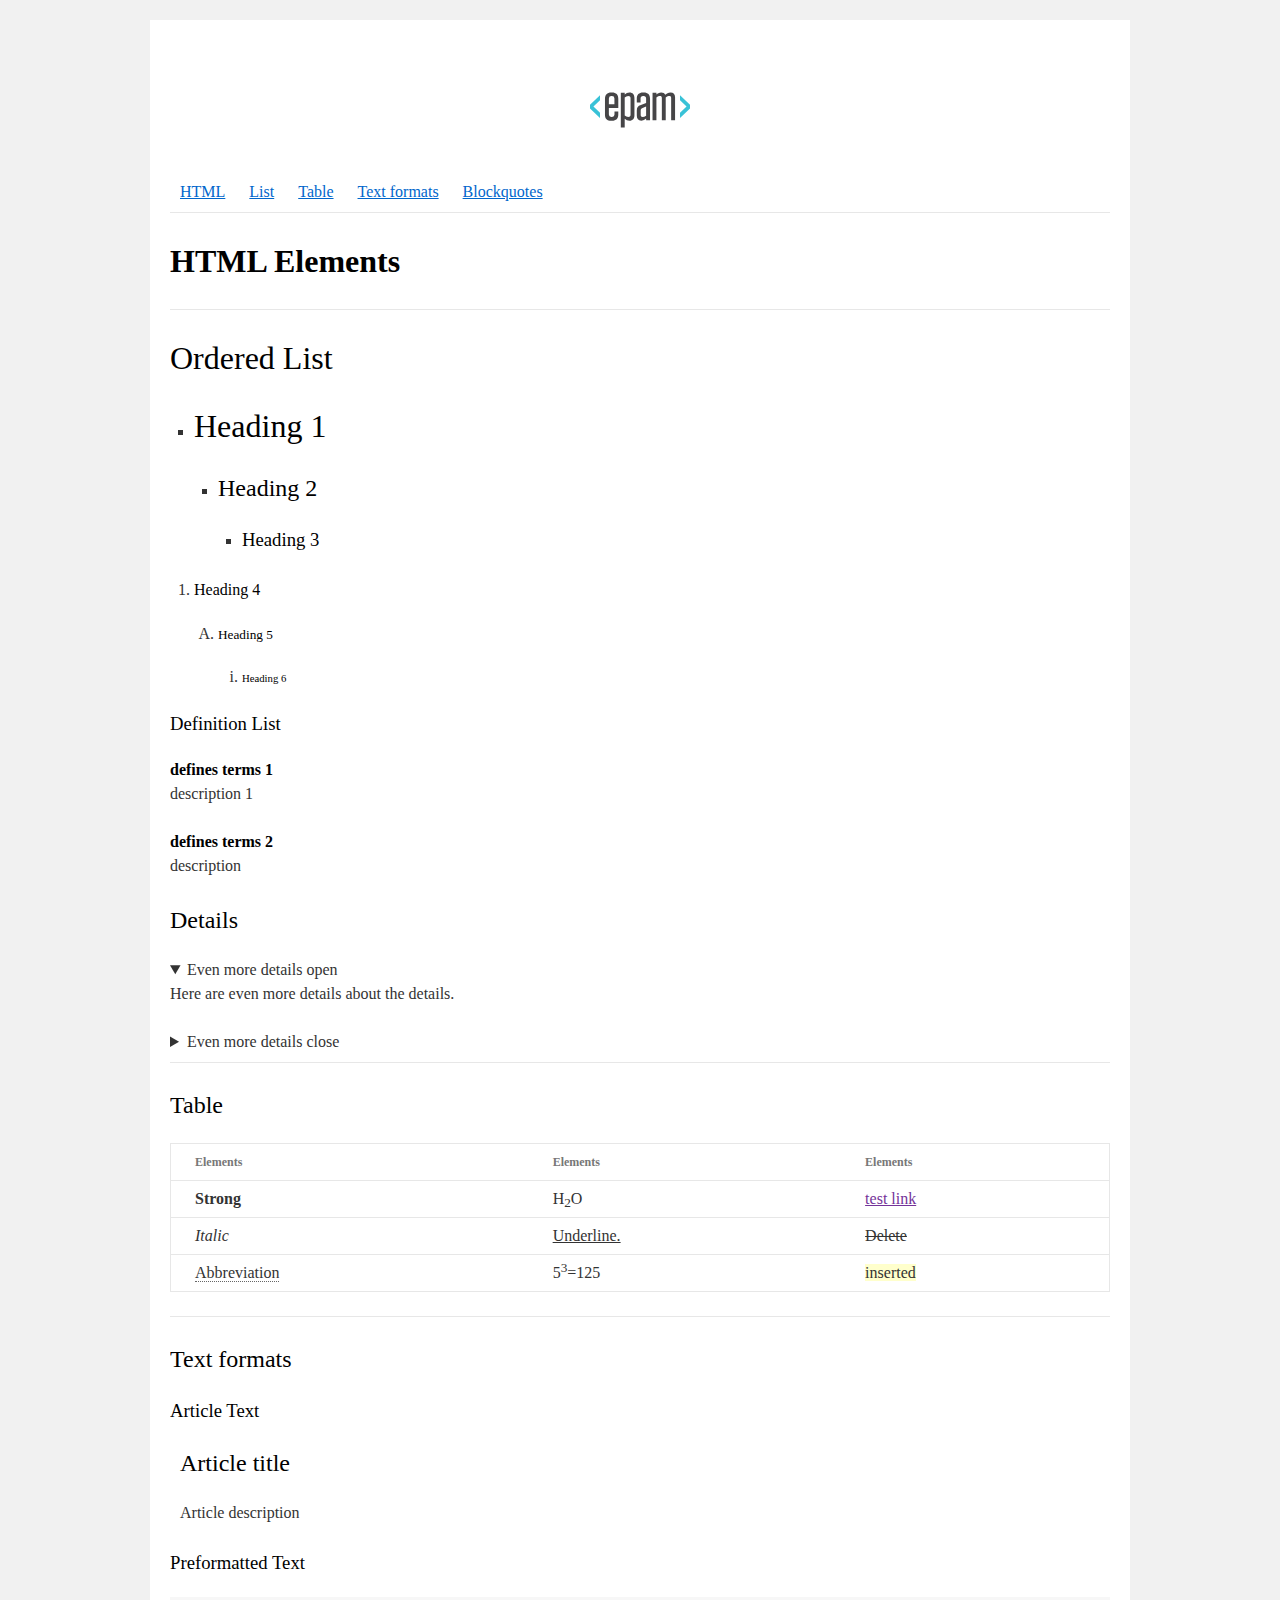
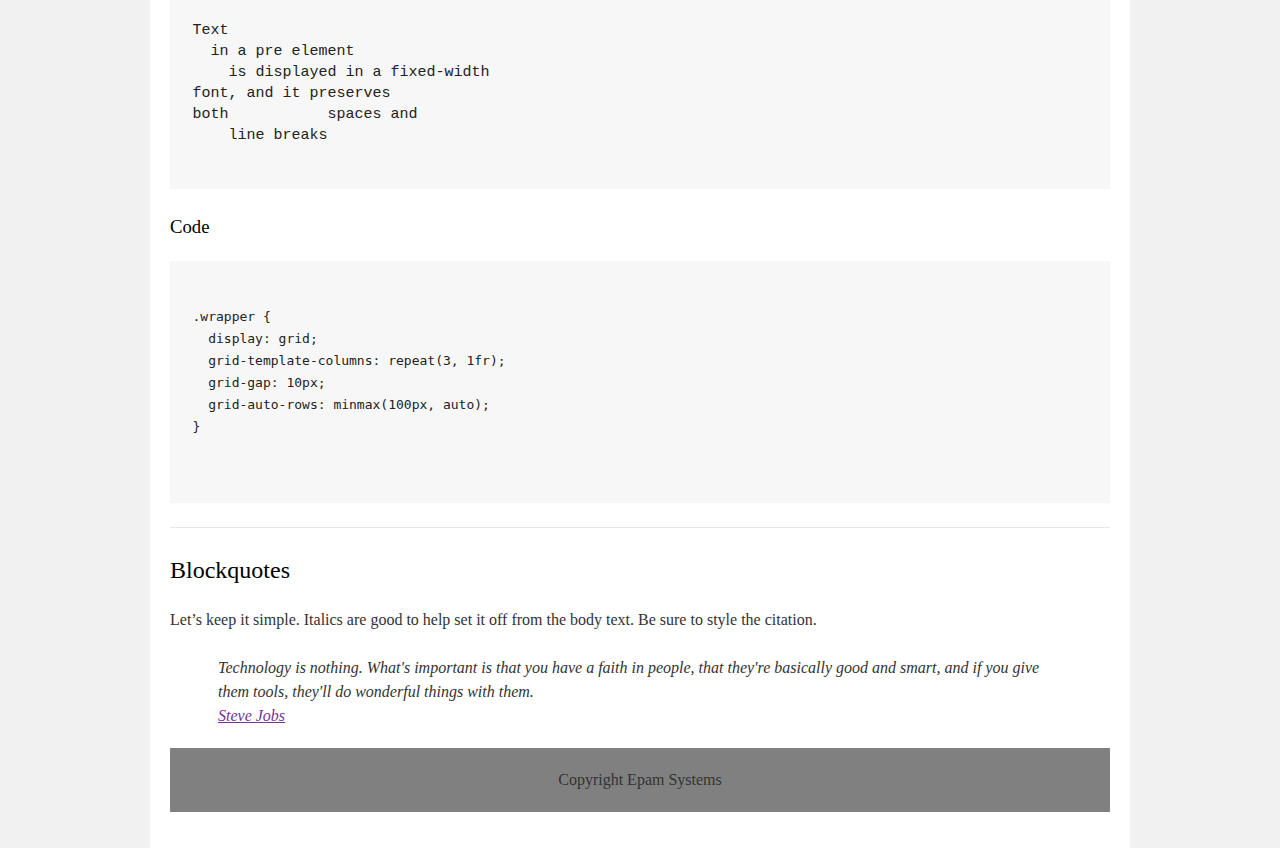
<file: index.html>
<!DOCTYPE html>
<html>
   <head>
      <meta charset="utf-8">
      <title>hw</title>
      <link rel="stylesheet" href="style.css">
   </head>
   <body>
      <div id="wrapper">
         <div id="main">
            <div id="container">
               <div id="content" role="main">
                  <header>
                     <img src="EPAM_logo.svg" alt="EPAM" width="100" height="100" align="center">
                  </header>
                  <section>

                     <nav>
                        <a href="#html">HTML</a>
                        <a href="#list">List</a>
                        <a href="#table">Table</a>
                        <a href="#Text formats">Text formats</a>
                        <a href="#Blockquotes">Blockquotes</a>
                     </nav>

                     <hr>

                     <h1><strong><a name="html">HTML Elements</a></strong></h1><p></p>
                     <hr>
                     <h1><a name="list">Ordered List</a> </h1>
                     <ul>
                        <li><h1>Heading 1</h1></li>
                        <ul>
                           <li><h2>Heading 2</h2></li>
                           <ul>
                              <li><h3>Heading 3</h3></li>
                           </ul>
                        </ul>
                     </ul>
                     <ol>
                        <li><h4>Heading 4</h4></li>
                        <ol>
                           <li><h5>Heading 5</h5></li>
                           <ol>
                              <li><h6>Heading 6</h6></li>
                           </ol>
                        </ol>
                     </ol>
                     <dl>
                        <h3>Definition List</h3>
                        <dt>defines terms 1</dt>
                        <dd>description 1</dd>
                        <dt>defines terms 2</dt>
                        <dd>description</dd>
                     </dl>
                     <h2>Details</h2>
                     <details open="">
                        <summary>Even more details open</summary>
                        <p>Here are even more details about the details.</p>
                     </details>
                     <details>
                        <summary>Even more details close</summary>
                        <p>Here are even more details about the details.</p>
                     </details>
                     <hr>
                     <h2><a name="table">Table</a></h2>
                     <table>
                        <tbody><tr>
                           <th>Elements</th>
                           <th>Elements</th>
                           <th>Elements</th>
                        </tr>
                        <tr>
                           <td><strong>Strong</strong></td>
                           <td>H<sub>2</sub>O</td>
                           <td><a href="">test link</a></td>
                        </tr>
                        <tr>
                           <td><i>Italic</i></td>
                           <td><u>Underline.</u></td>
                           <td><del>Delete</del></td>
                        </tr>
                        <tr>
                           <td><abbr>Abbreviation</abbr></td>
                           <td>5<sup>3</sup>=125</td>
                           <td><ins>inserted</ins></td>
                        </tr>
                        </tbody></table>
                     <hr>
                     <h2><a name="Text formats">Text formats</a></h2>
                     <h3>Article Text</h3>
                     <article>
                        <h2>Article title</h2>
                        <p>Article description</p>
                     </article>
                     <h3>
                        Preformatted Text
                     </h3>
                     <pre>Text
  in a pre element
    is displayed in a fixed-width
font, and it preserves
both           spaces and
    line breaks
                  </pre>
                     <h3>Code</h3>
                     <pre><code>
.wrapper {
  display: grid;
  grid-template-columns: repeat(3, 1fr);
  grid-gap: 10px;
  grid-auto-rows: minmax(100px, auto);
}

</code>
</pre>
                     <hr>
                     <h2><a name="Blockquotes">Blockquotes</a></h2>
                     Let’s keep it simple. Italics are good to help set it off from the body text. Be sure to style the citation.
                     <br>
                     <br>
                     <blockquote>
                        Technology is nothing. What's important is that you have a faith in people, that they're basically good and smart, and if you give them tools, they'll do wonderful things with them.
                        <br>
                        <a href="">Steve Jobs</a>
                     </blockquote>
                     <p hidden="">And here’s a bit of trailing text.</p>
                  </section>
                  <footer>Copyright Epam Systems</footer>
               </div>
            </div>
         </div>
      </div>
   </body>
</html>
</file>
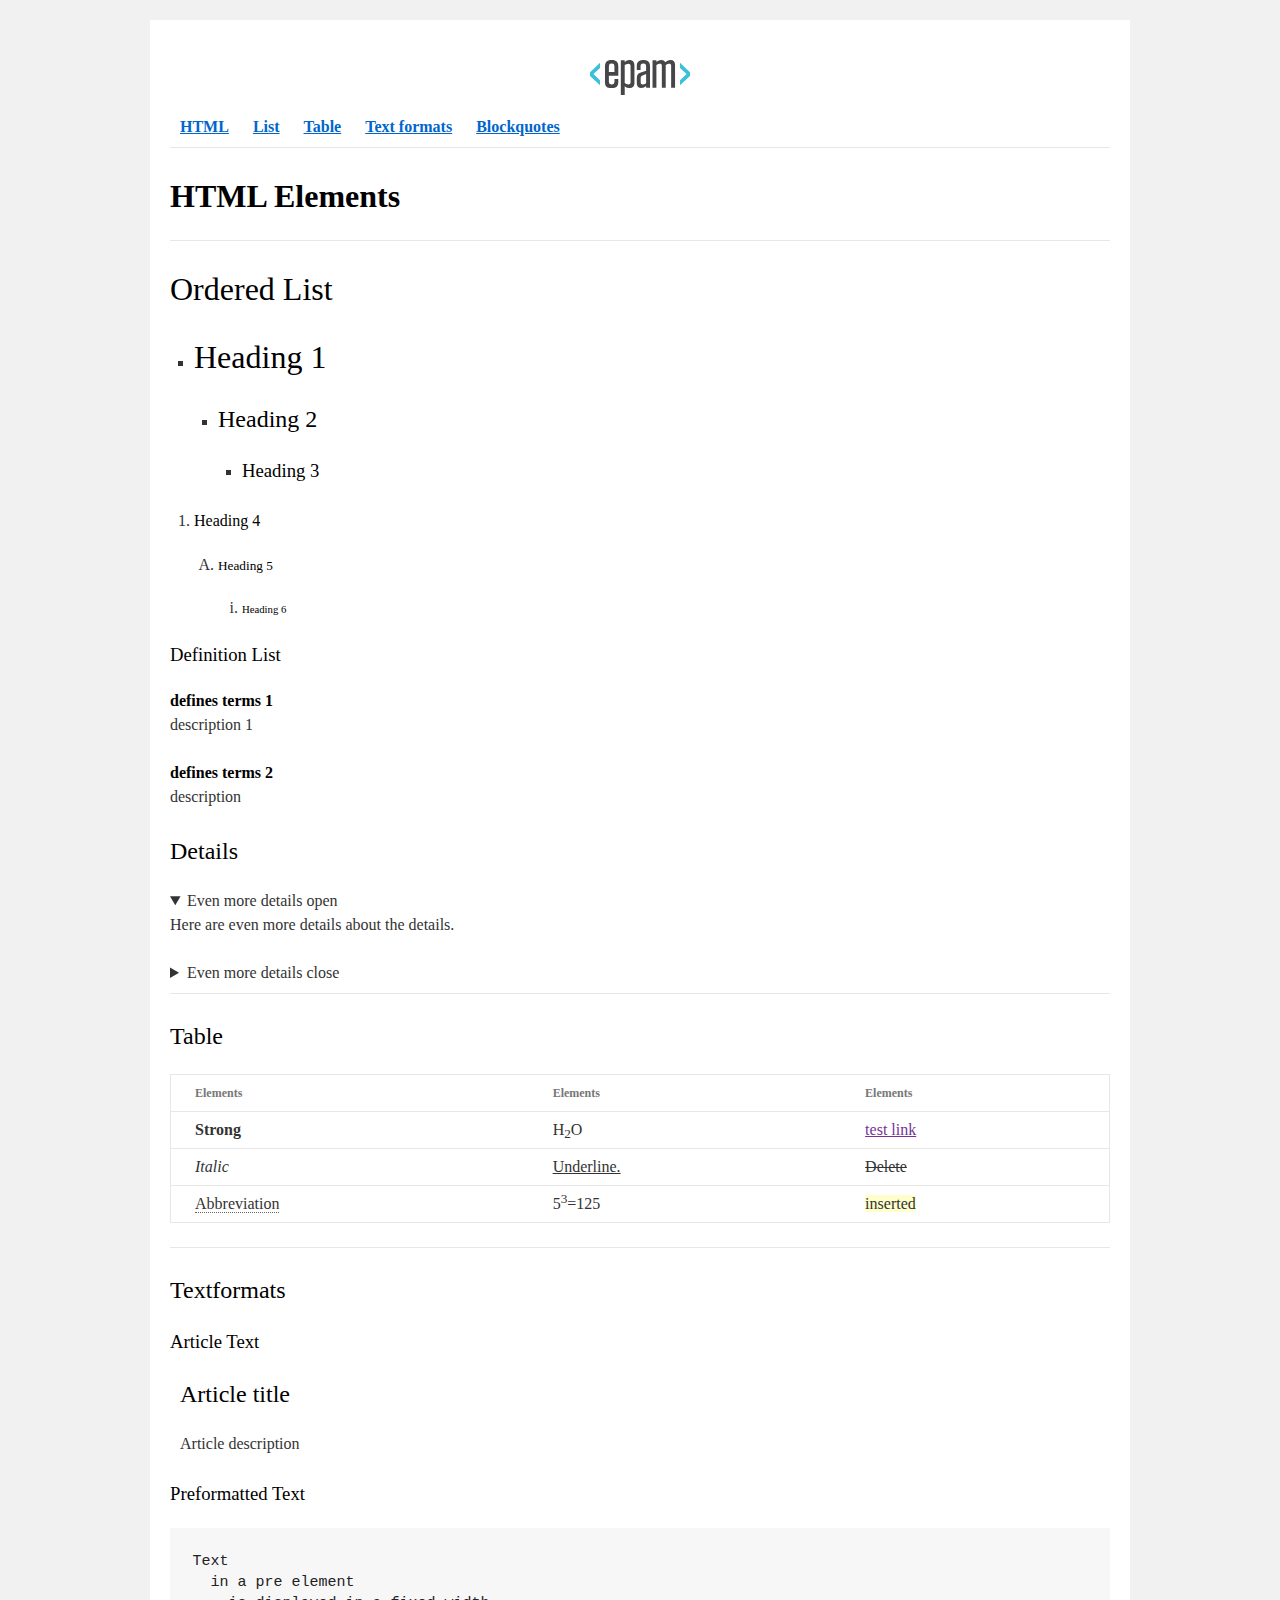
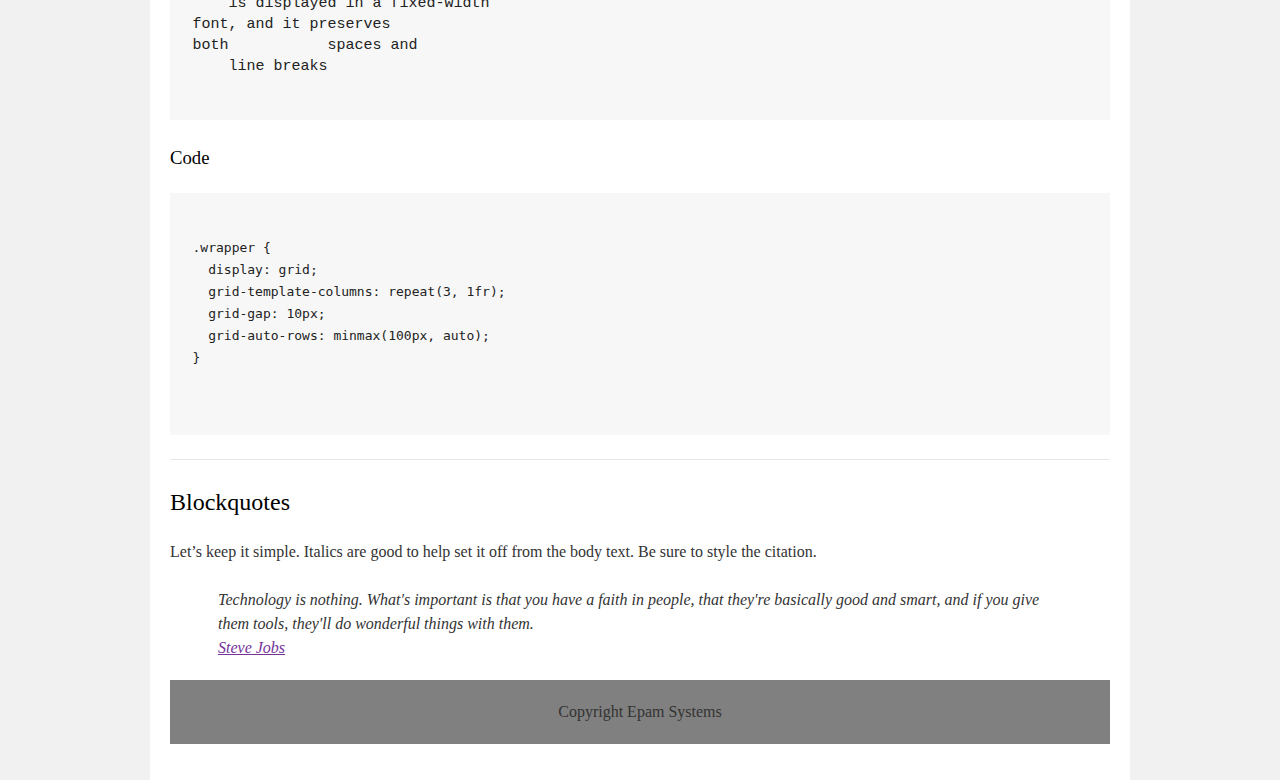
<file: homework_01/index.html>
<!DOCTYPE html>
<html>
<head>
    <meta charset="utf-8">
    <title>hw</title>
    <link rel="stylesheet" href="style.css">
</head>
<body>
<div id="wrapper">
    <div id="main">
        <div id="container">
            <div id="content" role="main">
                <header>
                    <img src="EPAM_logo.svg" alt="EPAM">
                </header>
                <nav>
                    <a href="#html"><b>HTML</b></a>
                    <a href="#list"><b>List</b></a>
                    <a href="#table"><b>Table</b></a>
                    <a href="#Textformats"><b>Text formats</b></a>
                    <a href="#Blockquotes"><b>Blockquotes</b></a>
                </nav>
                <hr>
                <section>
                    <h1 id="html"><strong>HTML Elements</strong></h1>
                </section>
                <hr>
                <section>
                    <h1 id="list">Ordered List</h1>
                    <ul>
                        <li>
                            <h1>Heading 1</h1>
                            <ul>
                                <li>
                                    <h2>Heading 2</h2>
                                    <ul>
                                        <li>
                                            <h3>Heading 3</h3>
                                        </li>
                                    </ul>
                                </li>
                            </ul>
                        </li>
                    </ul>
                    <ol>
                        <li>
                            <h4>Heading 4</h4>
                            <ol>
                                <li>
                                    <h5>Heading 5</h5>
                                    <ol>
                                        <li>
                                            <h6>Heading 6</h6>
                                        </li>
                                    </ol>
                                </li>
                            </ol>
                        </li>
                    </ol>
                    <h3>Definition List</h3>
                    <dl>
                        <dt>defines terms 1</dt>
                        <dd>description 1</dd>
                        <dt>defines terms 2</dt>
                        <dd>description</dd>
                    </dl>
                    <h2>Details</h2>
                    <details open="">
                        <summary>Even more details open</summary>
                        <p>Here are even more details about the details.</p>
                    </details>
                    <details>
                        <summary>Even more details close</summary>
                        <p>Here are even more details about the details.</p>
                    </details>
                </section>
                <hr>
                <section>
                    <h2 id="table">Table</h2>
                    <table>
                        <tbody>
                        <tr>
                            <th>Elements</th>
                            <th>Elements</th>
                            <th>Elements</th>
                        </tr>
                        <tr>
                            <td><strong>Strong</strong></td>
                            <td>H<sub>2</sub>O</td>
                            <td><a href="">test link</a></td>
                        </tr>
                        <tr>
                            <td><i>Italic</i></td>
                            <td><u>Underline.</u></td>
                            <td><del>Delete</del></td>
                        </tr>
                        <tr>
                            <td><abbr>Abbreviation</abbr></td>
                            <td>5<sup>3</sup>=125</td>
                            <td><ins>inserted</ins></td>
                        </tr>
                        </tbody>
                    </table>
                </section>
                <hr>
                <section>
                    <h2 id="Textformats">Textformats</h2>
                    <h3>Article Text</h3>
                    <article>
                        <h2>Article title</h2>
                        <p>Article description</p>
                    </article>
                    <h3>
                        Preformatted Text
                    </h3>
                    <pre>Text
  in a pre element
    is displayed in a fixed-width
font, and it preserves
both           spaces and
    line breaks
                  </pre>
                    <h3>Code</h3>
                    <pre><code>
.wrapper {
  display: grid;
  grid-template-columns: repeat(3, 1fr);
  grid-gap: 10px;
  grid-auto-rows: minmax(100px, auto);
}

</code>
</pre>
                </section>
                <hr>
                <section>
                    <h2 id="Blockquotes">Blockquotes</h2>
                    Let’s keep it simple. Italics are good to help set it off from the body text. Be sure to style the citation.
                    <br>
                    <br>
                    <blockquote>
                        Technology is nothing. What's important is that you have a faith in people, that they're basically good and smart, and if you give them tools, they'll do wonderful things with them.
                        <br>
                        <a href="">Steve Jobs</a>
                    </blockquote>
                    <p hidden="">And here’s a bit of trailing text.</p>
                </section>
                <footer>Copyright Epam Systems</footer>
            </div>
        </div>
    </div>
</div>
</body>
</html>
</file>
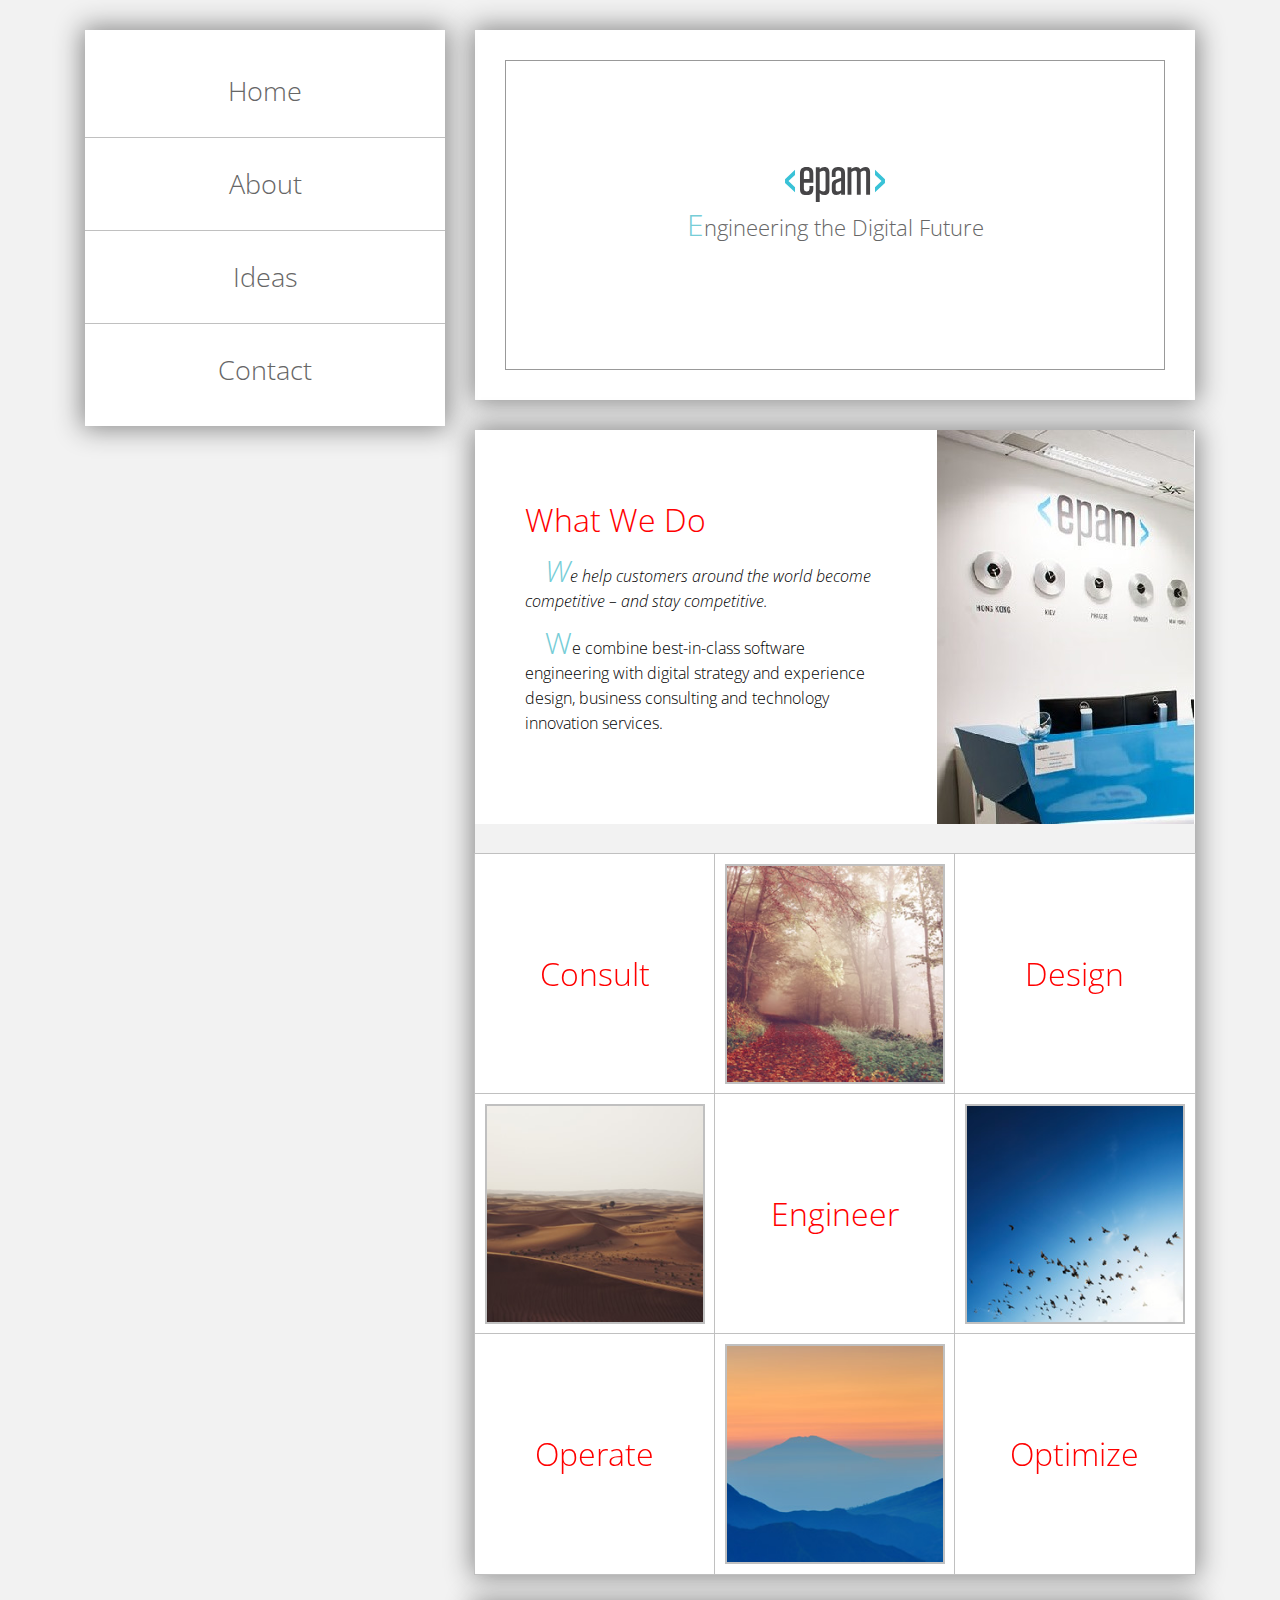
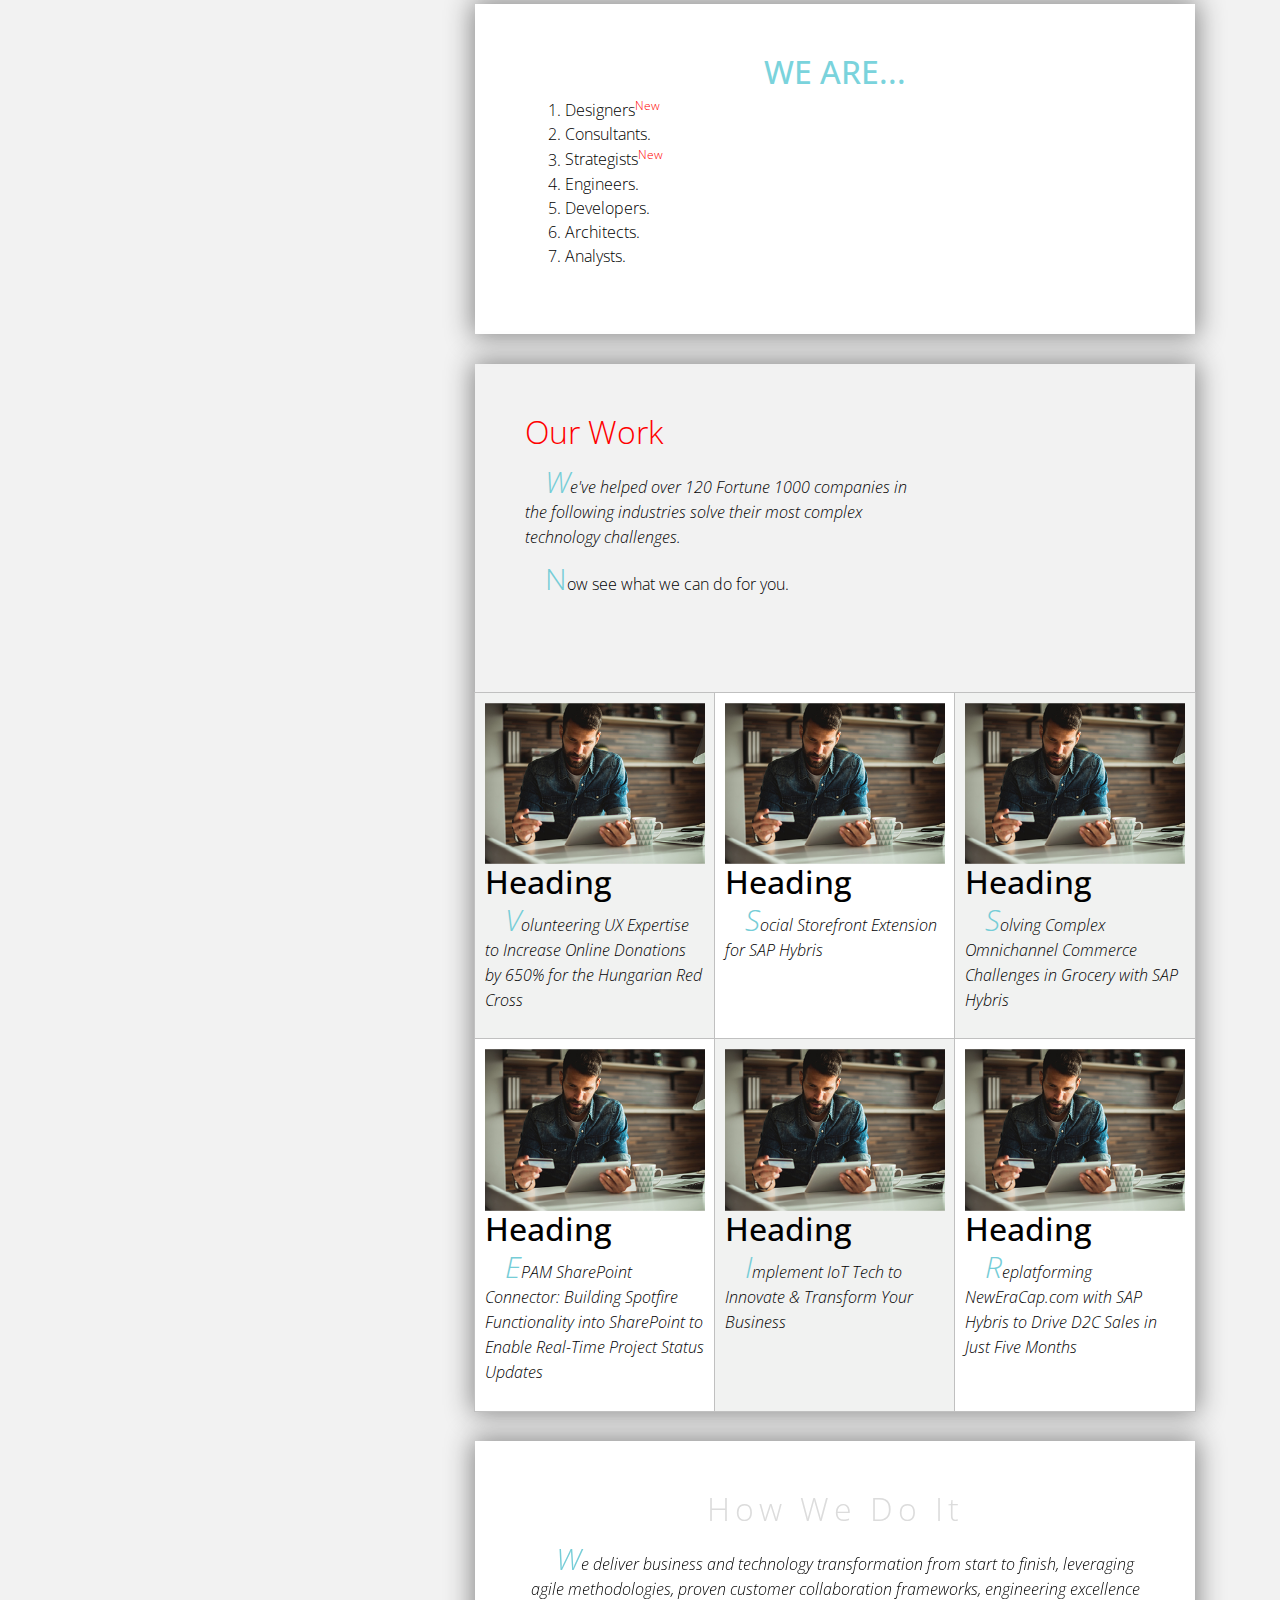
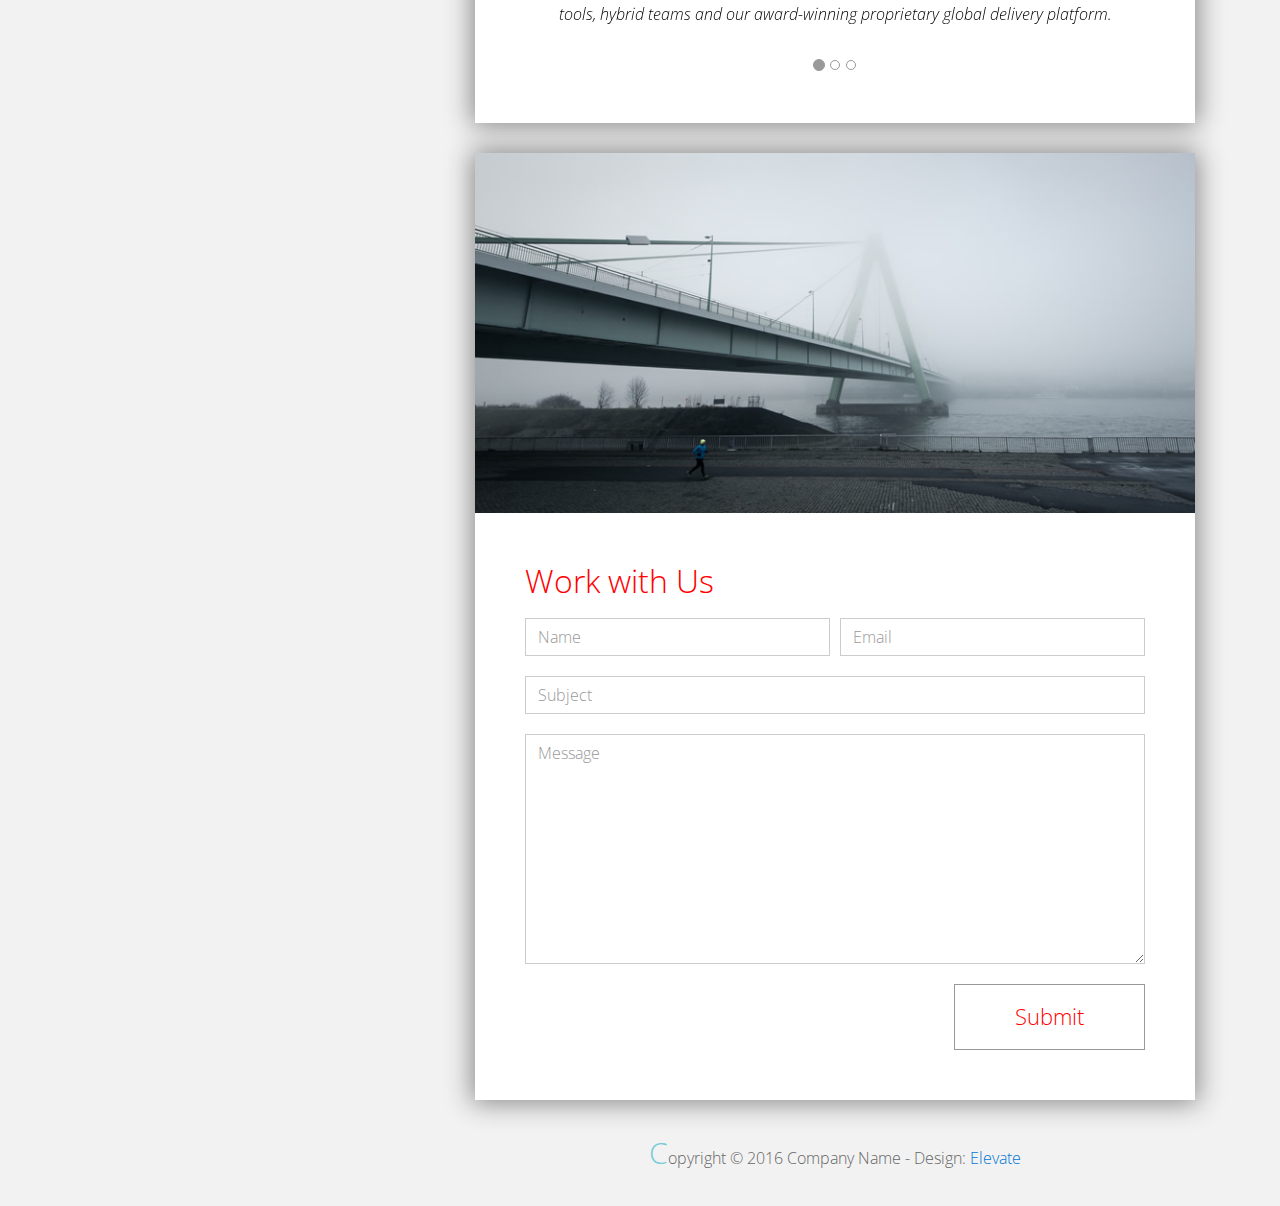
<file: homework_02/index.html>
<!DOCTYPE html>
<html lang="en">
<head>
  <meta charset="utf-8">
  <meta http-equiv="X-UA-Compatible" content="IE=edge">
  <meta name="viewport" content="width=device-width, initial-scale=1">

  <title>CSS Basic HW</title>



  <!-- load stylesheets -->
  <link rel="stylesheet" href="http://fonts.googleapis.com/css?family=Open+Sans:300,400">
  <!-- Google web font "Open Sans" -->
  <link rel="stylesheet" href="css/bootstrap.min.css">
  <!-- Bootstrap style -->
  <link rel="stylesheet" href="css/style.css">
  <!-- Templatemo style -->
  <style>
    .tm-section-title {
      color: red;
    }
    .box {
      border: 1px solid silver!important;
      padding: 10px;
    }
  </style>

</head>

<body>
<div class="container">

  <div class="tm-sidebar">
    <nav class="tm-main-nav">
      <ul>
        <li class="tm-nav-item"><a href="#home" class="tm-nav-item-link">Home</a></li>
        <li class="tm-nav-item"><a href="#about" class="tm-nav-item-link">About</a></li>
        <li class="tm-nav-item"><a href="#ideas" class="tm-nav-item-link">Ideas</a></li>
        <li class="tm-nav-item"><a href="#contact" class="tm-nav-item-link">Contact</a></li>
      </ul>
    </nav>
  </div>

  <div class="tm-main-content">

    <section id="home" class="tm-content-box tm-banner margin-b-10">
      <div class="tm-banner-inner">
        <img src="img/EPAM_logo.svg" width="100px" alt="">
        <p class="tm-banner-text">Engineering the Digital Future</p>
      </div>
    </section>

    <section>
      <div class="tm-content-box flex-2-col">

        <div class="pad flex-item tm-team-description-container">
          <h2 class="tm-section-title">What We Do</h2>
          <p class="tm-section-description">We help customers around the world become competitive – and stay competitive.</p>
          <p class="tm-section-description"> We combine best-in-class software engineering with digital strategy and experience design, business consulting and technology innovation services.</p>
        </div>
        <div class="flex-item">
          <img src="img/image.jpg" alt="">
        </div>
        

      </div>
      <div id="about" class="tm-content-box">

        <ul class="boxes gallery-container">
          <li class="box box-bg">
            <h2 class="tm-section-title tm-section-title-box tm-box-bg-title">Consult</h2>
            <img src="img/white-bg.jpg" alt="Image" class="img-fluid">
          </li>
          <li class="box">
            <a href="img/idea-large-01.jpg"><img src="img/idea-01.jpg" alt="Image"
                                                 class="img-fluid"></a>
          </li>
          <li class="box box-bg">
            <h2 class="tm-section-title tm-section-title-box tm-box-bg-title">Design</h2>
            <img src="img/white-bg.jpg" alt="Image" class="img-fluid">
          </li>
          <li class="box">
            <a href="img/idea-large-02.jpg"><img src="img/idea-02.jpg" alt="Image"
                                                 class="img-fluid"></a>
          </li>
          <li class="box box-bg">
            <h2 class="tm-section-title tm-section-title-box tm-box-bg-title">Engineer</h2>
            <img src="img/white-bg.jpg" alt="Image" class="img-fluid">
          </li>
          <li class="box">
            <a href="img/idea-large-03.jpg"><img src="img/idea-03.jpg" alt="Image"
                                                 class="img-fluid"></a>
          </li>
          <li class="box box-bg">
            <h2 class="tm-section-title tm-section-title-box tm-box-bg-title">Operate</h2>
            <img src="img/white-bg.jpg" alt="Image" class="img-fluid">
          </li>
          <li class="box">
            <a href="img/idea-large-04.jpg"><img src="img/idea-04.jpg" alt="Image"
                                                 class="img-fluid"></a>
          </li>
          <li class="box box-bg">
            <h2 class="tm-section-title tm-section-title-box tm-box-bg-title">Optimize</h2>
            <img src="img/white-bg.jpg" alt="Image" class="img-fluid">
          </li>
        </ul>

      </div>

    </section>

    <!-- slider -->
    <section class="heading tm-content-box pad">
      <h2> WE ARE...</h2>
      <ol>
        <li><a href="index.html" class="text">Designers</a></li>
        <li><a href="index.html">Consultants</a></li>
        <li><a href="#" class="text">Strategists</a></li>
        <li><a href="#">Engineers</a></li>
        <li><a href="#">Developers</a></li>
        <li><a href="#">Architects</a></li>
        <li><a href="#">Analysts</a></li>
      </ol>
  
    </section>

    <section class="blocks">
       <div class="pad flex-item tm-team-description-container">
          <h2 class="tm-section-title">Our Work</h2>
          <p class="tm-section-description">We've helped over 120 Fortune 1000 companies in the following industries solve their most complex technology challenges. </p>
          <p class="tm-section-description"> Now see what we can do for you.</p>
        </div>
      <div class="tm-content-box flex-2-col">
      </div>
      <div  class="tm-content-box">
        <ul class="boxes gallery-container">
          <li class="box box-bg">
            <img src="img/image-1.jpg" alt="Image" class="img-fluid">
            <div>
              <h2>Heading</h2>
              <p>Volunteering UX Expertise to Increase Online Donations by 650% for the Hungarian Red Cross</p>
            </div>
          </li>
          <li class="box">
            <img src="img/image-1.jpg" alt="Image" class="img-fluid">
            <div>
              <h2>Heading</h2>
              <p>Social Storefront Extension for SAP Hybris</p>
            </div>
          </li>
          <li class="box box-bg">
            <img src="img/image-1.jpg" alt="Image" class="img-fluid">
            <div>
              <h2>Heading</h2>
              <p>Solving Complex Omnichannel Commerce Challenges in Grocery with SAP Hybris</p>
            </div>
          </li>
          <li class="box">
            <img src="img/image-1.jpg" alt="Image" class="img-fluid">
            <div>
              <h2>Heading</h2>
              <p>EPAM SharePoint Connector: Building Spotfire Functionality into SharePoint to Enable Real-Time Project Status Updates</p>
            </div>
          </li>
          <li class="box box-bg">
            <img src="img/image-1.jpg" alt="Image" class="img-fluid">
            <div>
              <h2>Heading</h2>
              <p>Implement IoT Tech to Innovate & Transform Your Business</p>
            </div>
          </li>
          <li class="box">
            <img src="img/image-1.jpg" alt="Image" class="img-fluid">
            <div>
              <h2>Heading</h2>
              <p>Replatforming NewEraCap.com with SAP Hybris to Drive D2C Sales in Just Five Months</p>
            </div>
          </li>
        </ul>

      </div>
    </section>

    <section id="ideas">
      <div id="tmCarousel" class="carousel slide tm-content-box" data-ride="carousel">

        <ol class="carousel-indicators">
          <li data-target="#tmCarousel" data-slide-to="0" class="active"></li>
          <li data-target="#tmCarousel" data-slide-to="1" class=""></li>
          <li data-target="#tmCarousel" data-slide-to="2" class=""></li>
        </ol>

        <div class="carousel-inner" role="listbox">

          <div class="carousel-item active">
            <div class="carousel-content">
              <div class="flex-item">
                <h2 class="tm-section-title">How We Do It</h2>
                <p class="tm-section-description carousel-description">We deliver business and technology transformation from start to finish, leveraging agile methodologies, proven customer collaboration frameworks, engineering excellence tools, hybrid teams and our award-winning proprietary global delivery platform.</p>
              </div>
            </div>
          </div>

          <div class="carousel-item">
            <div class="carousel-content">
              <div class="flex-item">
                <h2 class="tm-section-title">Our Clients</h2>
                <p class="tm-section-description carousel-description">Lorem ipsum dolor sit amet,
                  consectetur adipiscing elit. Quisque vel nisi pharetra nibh varius pharetra ac
                  sagittis nisi. Etiam pharetra vestibulum hendrerit. Pellentesque interdum metus
                  sed massa rutrum.</p>
              </div>
            </div>
          </div>

          <div class="carousel-item">
            <div class="carousel-content">
              <div class="flex-item">
                <h2 class="tm-section-title">Our Projects</h2>
                <p class="tm-section-description carousel-description">Donec ex libero, fringilla
                  vitae purus sit amet, rhoncus pharetra lorem. Pellentesque id sem id lacus
                  ultricies vehicula. Aliquam rutrum mi non. Pellentesque interdum metus sed massa
                  rutrum.</p>
              </div>
            </div>
          </div>

        </div>

      </div>
    </section>

    <section class="tm-content-box">
      <img src="img/contact.jpg" alt="Contact image" class="img-fluid">

      <div id="contact" class="pad">
        <h2 class="tm-section-title">Work with Us</h2>
        <form action="#contact" method="get" class="contact-form">

          <div class="form-group col-xs-12 col-sm-12 col-md-6 col-lg-6 form-group-2-col-left">
            <input type="text" id="contact_name" name="contact_name" class="form-control"
                   placeholder="Name" required/>
          </div>
          <div class="form-group col-xs-12 col-sm-12 col-md-6 col-lg-6 form-group-2-col-right">
            <input type="email" id="contact_email" name="contact_email" class="form-control"
                   placeholder="Email" required/>
          </div>
          <div class="form-group">
            <input type="text" id="contact_subject" name="contact_subject" class="form-control"
                   placeholder="Subject" required/>
          </div>
          <div class="form-group">
            <textarea id="contact_message" name="contact_message" class="form-control" rows="9"
                      placeholder="Message" required></textarea>
          </div>

          <button type="submit" class="btn btn-primary submit-btn">Submit</button>

        </form>
      </div>
    </section>

    <footer class="tm-footer">
      <p class="text-xs-center">Copyright &copy; 2016 Company Name

        - Design: <a rel="nofollow" href="http://www.templatemo.com/tm-481-elevate"
                     target="_parent">Elevate</a></p>
    </footer>

  </div>

</div>

</body>
</html>
</file>
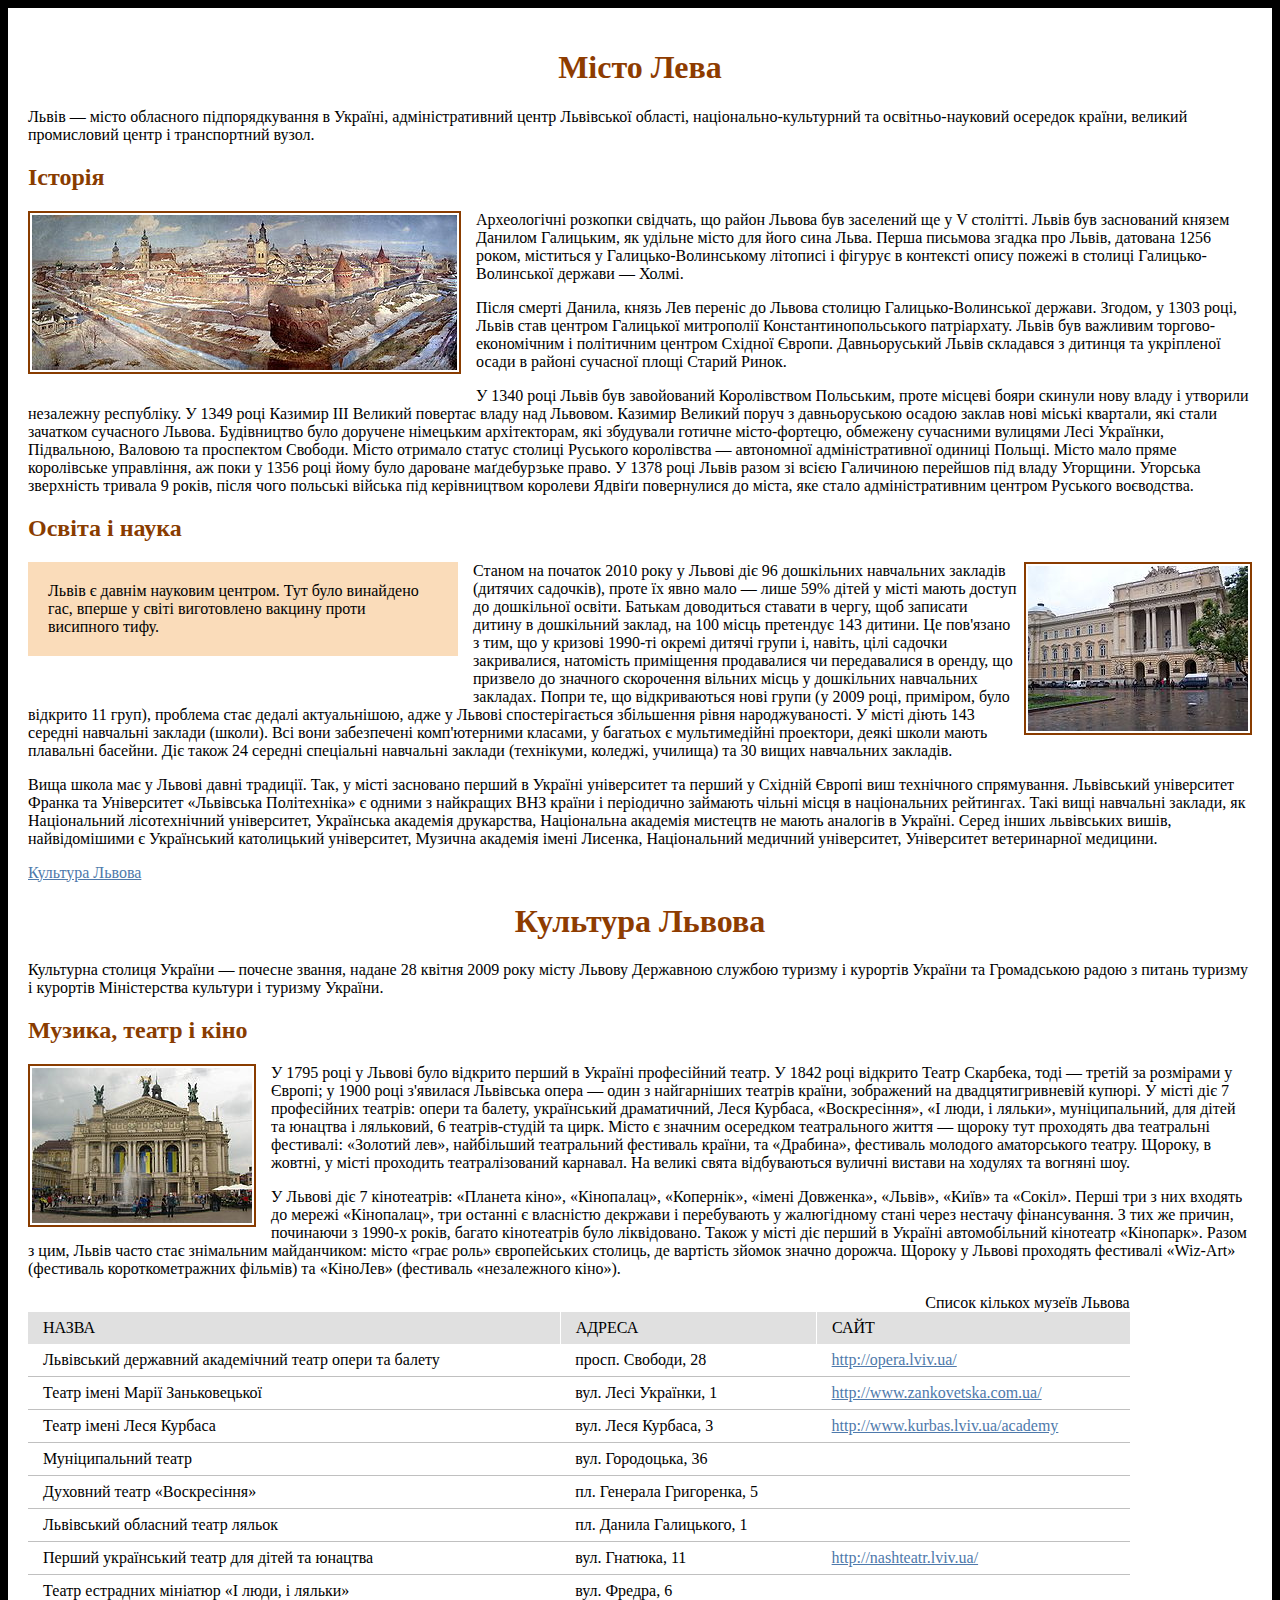
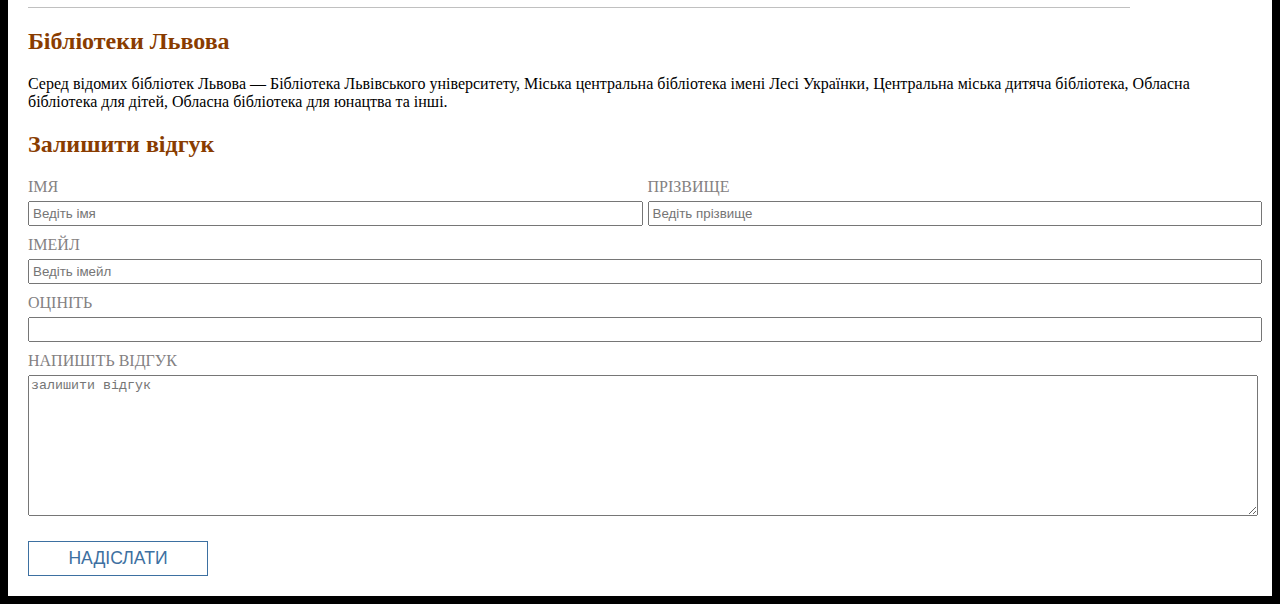
<file: homework_03/index.html>
﻿<!DOCTYPE html>
<html>

<head>
  <meta charset="utf-8">
  <title>Epam Front End Lab. Preprocessors</title>
  <link rel="stylesheet" type="text/css" href="css/style1.css">
<!--  <link rel="stylesheet" type="text/css" href="css/style2.css">-->
</head>

<body>
  <div id="content">
    <h1>Місто Лева</h1>
    <p>Львів — місто обласного підпорядкування в Україні, адміністративний центр Львівської області, національно-культурний
      та освітньо-науковий осередок країни, великий промисловий центр і транспортний вузол.</p>
    <h2>Історія</h2>
    <p><img class="img-left" src="img/lviv.jpg" width="425" height="155" alt="" /> Археологічні розкопки свідчать, що район
      Львова був заселений ще у V столітті. Львів був заснований князем Данилом Галицьким, як удільне місто для його сина
      Льва. Перша письмова згадка про Львів, датована 1256 роком, міститься у Галицько-Волинському літописі і фігурує в контексті
      опису пожежі в столиці Галицько-Волинської держави — Холмі.</p>
    <p>Після смерті Данила, князь Лев переніс до Львова столицю Галицько-Волинської держави. Згодом, у 1303 році, Львів став
      центром Галицької митрополії Константинопольського патріархату. Львів був важливим торгово-економічним і політичним
      центром Східної Європи. Давньоруський Львів складався з дитинця та укріпленої осади в районі сучасної площі Старий
      Ринок.
    </p>
    <p>У 1340 році Львів був завойований Королівством Польським, проте місцеві бояри скинули нову владу і утворили незалежну
      республіку. У 1349 році Казимир III Великий повертає владу над Львовом. Казимир Великий поруч з давньоруською осадою
      заклав нові міські квартали, які стали зачатком сучасного Львова. Будівництво було доручене німецьким архітекторам,
      які збудували готичне місто-фортецю, обмежену сучасними вулицями Лесі Українки, Підвальною, Валовою та проспектом Свободи.
      Місто отримало статус столиці Руського королівства — автономної адміністративної одиниці Польщі. Місто мало пряме королівське
      управління, аж поки у 1356 році йому було дароване маґдебурзьке право. У 1378 році Львів разом зі всією Галичиною перейшов
      під владу Угорщини. Угорська зверхність тривала 9 років, після чого польські війська під керівництвом королеви Ядвіґи
      повернулися до міста, яке стало адміністративним центром Руського воєводства.</p>
    <h2>Освіта і наука</h2>
    <div class="brief">
      Львів є давнім науковим центром. Тут було винайдено гас, вперше у світі виготовлено вакцину проти висипного тифу.
    </div>
    <img class="img-right" src="img/university.jpg" width="220" height="165" alt="" />
    <p>Станом на початок 2010 року у Львові діє 96 дошкільних навчальних закладів (дитячих садочків), проте їх явно мало — лише
      59% дітей у місті мають доступ до дошкільної освіти. Батькам доводиться ставати в чергу, щоб записати дитину в дошкільний
      заклад, на 100 місць претендує 143 дитини. Це пов'язано з тим, що у кризові 1990-ті окремі дитячі групи і, навіть,
      цілі садочки закривалися, натомість приміщення продавалися чи передавалися в оренду, що призвело до значного скорочення
      вільних місць у дошкільних навчальних закладах. Попри те, що відкриваються нові групи (у 2009 році, приміром, було
      відкрито 11 груп), проблема стає дедалі актуальнішою, адже у Львові спостерігається збільшення рівня народжуваності.
      У місті діють 143 середні навчальні заклади (школи). Всі вони забезпечені комп'ютерними класами, у багатьох є мультимедійні
      проектори, деякі школи мають плавальні басейни. Діє також 24 середні спеціальні навчальні заклади (технікуми, коледжі,
      училища) та 30 вищих навчальних закладів.</p>
    <p>Вища школа має у Львові давні традиції. Так, у місті засновано перший в Україні університет та перший у Східній Європі
      виш технічного спрямування. Львівський університет Франка та Університет «Львівська Політехніка» є одними з найкращих
      ВНЗ країни і періодично займають чільні місця в національних рейтингах. Такі вищі навчальні заклади, як Національний
      лісотехнічний університет, Українська академія друкарства, Національна академія мистецтв не мають аналогів в Україні.
      Серед інших львівських вишів, найвідомішими є Український католицький університет, Музична академія імені Лисенка,
      Національний медичний університет, Університет ветеринарної медицини.</p>
    <a href="culture.html">Культура Львова</a>

    <h1>Культура Львова</h1>
    <p>Культурна столиця України — почесне звання, надане 28 квітня 2009 року місту Львову Державною службою туризму і курортів
      України та Громадською радою з питань туризму і курортів Міністерства культури і туризму України.</p>
    <h2>Музика, театр і кіно</h2>
    <img class="img-left" src="img/opera.jpg" width="220" height="155" alt="" />
    <p>У 1795 році у Львові було відкрито перший в Україні професійний театр. У 1842 році відкрито Театр Скарбека, тоді — третій
      за розмірами у Європі; у 1900 році з'явилася Львівська опера — один з найгарніших театрів країни, зображений на двадцятигривневій
      купюрі. У місті діє 7 професійних театрів: опери та балету, український драматичний, Леся Курбаса, «Воскресіння», «І
      люди, і ляльки», муніципальний, для дітей та юнацтва і ляльковий, 6 театрів-студій та цирк. Місто є значним осередком
      театрального життя — щороку тут проходять два театральні фестивалі: «Золотий лев», найбільший театральний фестиваль
      країни, та «Драбина», фестиваль молодого аматорського театру. Щороку, в жовтні, у місті проходить театралізований карнавал.
      На великі свята відбуваються вуличні вистави на ходулях та вогняні шоу.</p>
    <p>У Львові діє 7 кінотеатрів: «Планета кіно», «Кінопалац», «Копернік», «імені Довженка», «Львів», «Київ» та «Сокіл». Перші
      три з них входять до мережі «Кінопалац», три останні є власністю декржави і перебувають у жалюгідному стані через нестачу
      фінансування. З тих же причин, починаючи з 1990-х років, багато кінотеатрів було ліквідовано. Також у місті діє перший
      в Україні автомобільний кінотеатр «Кінопарк». Разом з цим, Львів часто стає знімальним майданчиком: місто «грає роль»
      європейських столиць, де вартість зйомок значно дорожча. Щороку у Львові проходять фестивалі «Wiz-Art» (фестиваль короткометражних
      фільмів) та «КіноЛев» (фестиваль «незалежного кіно»).</p>
    <table>
      <caption>Список кількох музеїв Львова</caption>
      <tr>
        <th>Назва</th>
        <th>Адреса</th>
        <th>Сайт</th>
      </tr>
      <tr>
        <td>Львівський державний академічний театр опери та балету</td>
        <td>просп. Свободи, 28</td>
        <td><a href="#">http://opera.lviv.ua/</a></td>
      </tr>
      <tr>
        <td>Театр імені Марії Заньковецької</td>
        <td>вул. Лесі Українки, 1</td>
        <td><a href="#">http://www.zankovetska.com.ua/</a></td>
      </tr>
      <tr>
        <td>Театр імені Леся Курбаса</td>
        <td>вул. Леся Курбаса, 3</td>
        <td><a href="#">http://www.kurbas.lviv.ua/academy</a></td>
      </tr>
      <tr>
        <td>Муніципальний театр</td>
        <td>вул. Городоцька, 36</td>
        <td></td>
      </tr>
      <tr>
        <td>Духовний театр «Воскресіння»</td>
        <td>пл. Генерала Григоренка, 5</td>
        <td></td>
      </tr>
      <tr>
        <td>Львівський обласний театр ляльок</td>
        <td>пл. Данила Галицького, 1</td>
        <td></td>
      </tr>
      <tr>
        <td>Перший український театр для дітей та юнацтва</td>
        <td>вул. Гнатюка, 11</td>
        <td><a href="#">http://nashteatr.lviv.ua/</a></td>
      </tr>
      <tr>
        <td>Театр естрадних мініатюр «І люди, і ляльки»</td>
        <td>вул. Фредра, 6</td>
        <td></td>
      </tr>
    </table>
    <h2>Бібліотеки Львова</h2>
    <p>Серед відомих бібліотек Львова — Бібліотека Львівського університету, Міська центральна бібліотека імені Лесі Українки,
      Центральна міська дитяча бібліотека, Обласна бібліотека для дітей, Обласна бібліотека для юнацтва та інші.</p>
    <div>
      <h2>Залишити відгук</h2>
      <form>

        <div class="input-area col2-area">
          <div class="name" style="width: 50%">
            <label>ІМЯ</label>
            <input type="text" id="name" name="name"
                   placeholder="Ведіть імя"/>
          </div>
          <div class="name" style="width: 50%">
            <label>ПРІЗВИЩЕ</label>
            <input type="text" id="last_name" name="last_name"
                   placeholder="Ведіть прізвище"/>
          </div>
        </div>

        <div class="input-area">
          <label>ІМЕЙЛ</label>
          <input type="email" id="email" name="email"
                 placeholder="Ведіть iмейл"/>
        </div>
        <div class="input-area">
          <label>ОЦІНІТЬ</label>
          <input type="text" id="mark" name="mark"/>
        </div>
        <div class="input-area">
          <label>НАПИШІТЬ ВІДГУК</label>
          <textarea id="response_message" name="response_message"
                    placeholder="залишити відгук" rows="9" required></textarea>
        </div>

        <button type="submit" class="button">НАДІСЛАТИ</button>

      </form>
    </div>
  </div>
</body>

</html>
</file>
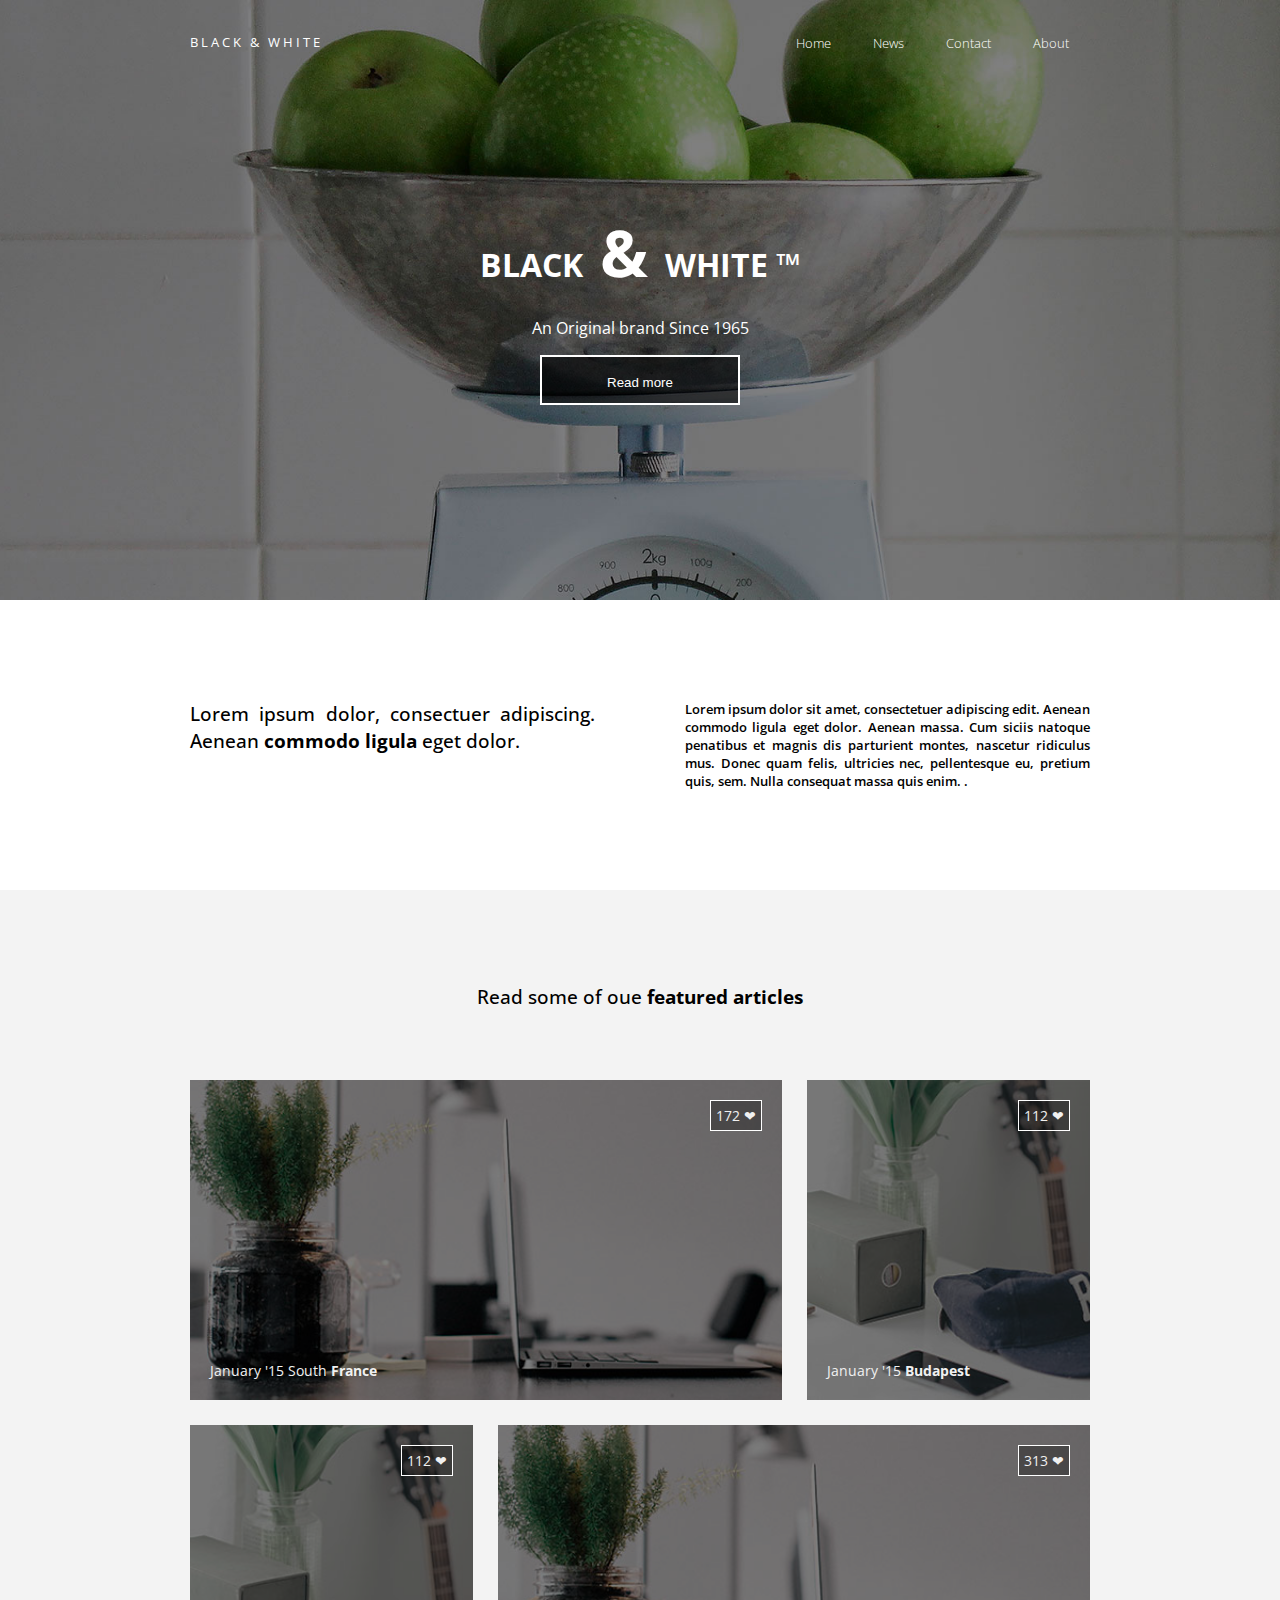
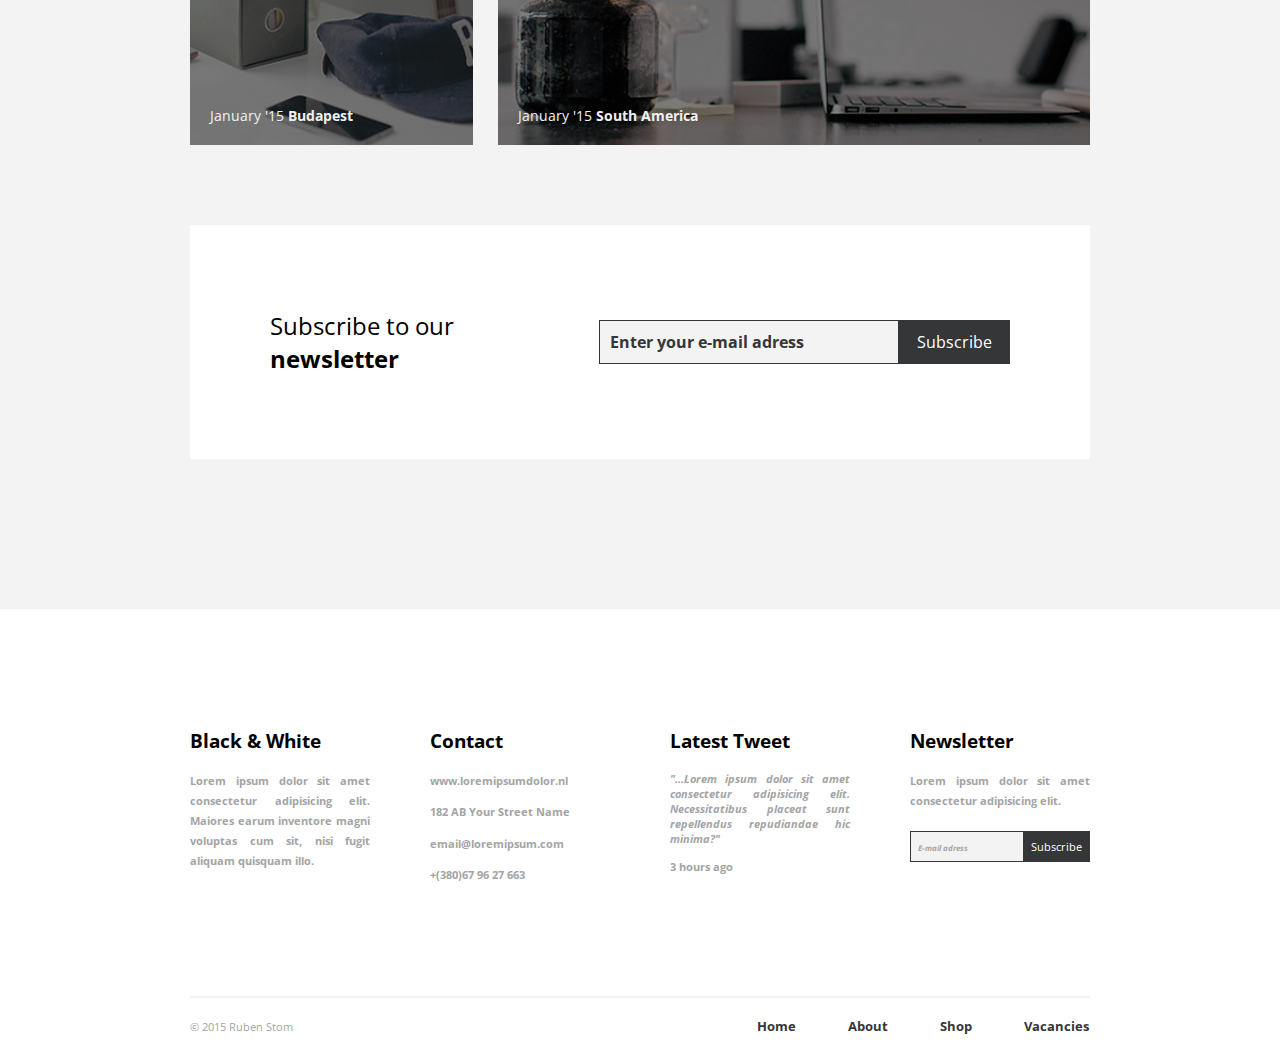
<file: homework_04/index.html>
﻿<!DOCTYPE html>
<html lang="en">
<head>
    <meta charset="UTF-8">
    <meta name="viewport" content="width=device-width; initial-scale=1.0">
    <title>Epam Front End Lab. CSS Layouts</title>
    <link rel="stylesheet" type="text/css" href="css/style.css">
</head>
<body>
<div class="wrap">
    <header>
        <nav>
            <div><a href="">BLACK & WHITE</a></div>
            <ul class="topnav grid-item">
                <li><a class="active" href="#home">Home</a></li>
                <li><a href="#news">News</a></li>
                <li><a href="#contact">Contact</a></li>
                <li><a href="#about">About</a></li>
            </ul>
        </nav>
        <div class="header-content">
            <h1>BLACK<span> & </span>WHITE &trade;</h1>
            <p>An Original brand Since 1965</p>
            <button class="button">Read more</button>
        </div>
    </header>
    <main>
        <section class="first-section">
            <div>
                Lorem ipsum dolor, consectuer adipiscing.
                Aenean <strong>commodo ligula</strong> eget dolor.
            </div>
            <div>
                Lorem ipsum dolor sit amet, consectetuer adipiscing edit. Aenean commodo ligula eget dolor. Aenean massa. Cum siciis natoque penatibus et magnis dis parturient montes, nascetur ridiculus mus. Donec quam felis, ultricies nec, pellentesque eu, pretium quis, sem. Nulla consequat massa quis enim. .
            </div>
        </section>
        <section class="second-section">
            <h1>Read some of oue <b>featured articles</b></h1>
            <article class="img-container">
                <div class="img-1">
                    <div class="likes">172 &#10084;</div>
                    <div class="date">January '15 South <span>France</span></div>
                </div>
                <div class="img-2">
                    <div class="likes">112 &#10084;</div>
                    <div class="date">January '15 <span>Budapest</span></div>
                </div>
                <div class="img-3">
                    <div class="likes">112 &#10084;</div>
                    <div class="date">January '15 <span>Budapest</span></div>
                </div>
                <div class="img-4">
                    <div class="likes">313 &#10084;</div>
                    <div class="date">January '15 <span>South America</span></div>
                </div>
            </article>
            <div class="input">
                <p>Subscribe to our <b>newsletter</b></p>
                <form>
                    <input type="email" placeholder="Enter your e-mail adress">
                    <button type="button">Subscribe</button>
                </form>
            </div>
        </section>
    </main>
    <footer>

        <section class="footer-blocks">
            <div class="blocks-1">
                <h3>Black & White</h3>
                <div>Lorem ipsum dolor sit amet consectetur adipisicing elit. Maiores earum inventore magni voluptas cum sit, nisi fugit aliquam quisquam illo.</div>
            </div>
            <div class="blocks-2">
                <h3>Contact</h3>
                <div>
                    <p>www.loremipsumdolor.nl</p>
                    <p>182 AB Your Street Name</p>
                    <p>email@loremipsum.com</p>
                    <p>+(380)67 96 27 663</p>
                </div>
            </div>
            <div class="blocks-3">
                <h3>Latest Tweet</h3>
                <div>"...Lorem ipsum dolor sit amet consectetur adipisicing elit. Necessitatibus placeat sunt repellendus repudiandae hic minima?"</div>
                <p>3 hours ago</p>
            </div>
            <div class="blocks-4">
                <h3>Newsletter</h3>
                <div>
                    <p>Lorem ipsum dolor sit amet consectetur adipisicing elit.</p>
                    <form>
                        <input type="email" placeholder="E-mail adress">
                        <button>Subscribe</button>
                    </form>
                </div>
            </div>
        </section>
        <nav>
            <p class="logo"><a href="#">&#169; 2015 Ruben Stom</a></p>
            <ul>
                <li><a href="#">Home</a></li>
                <li><a href="#">About</a></li>
                <li><a href="#">Shop</a></li>
                <li><a href="#">Vacancies</a></li>
            </ul>
        </nav>
    </footer>
</div>
</body>
</html>
</file>
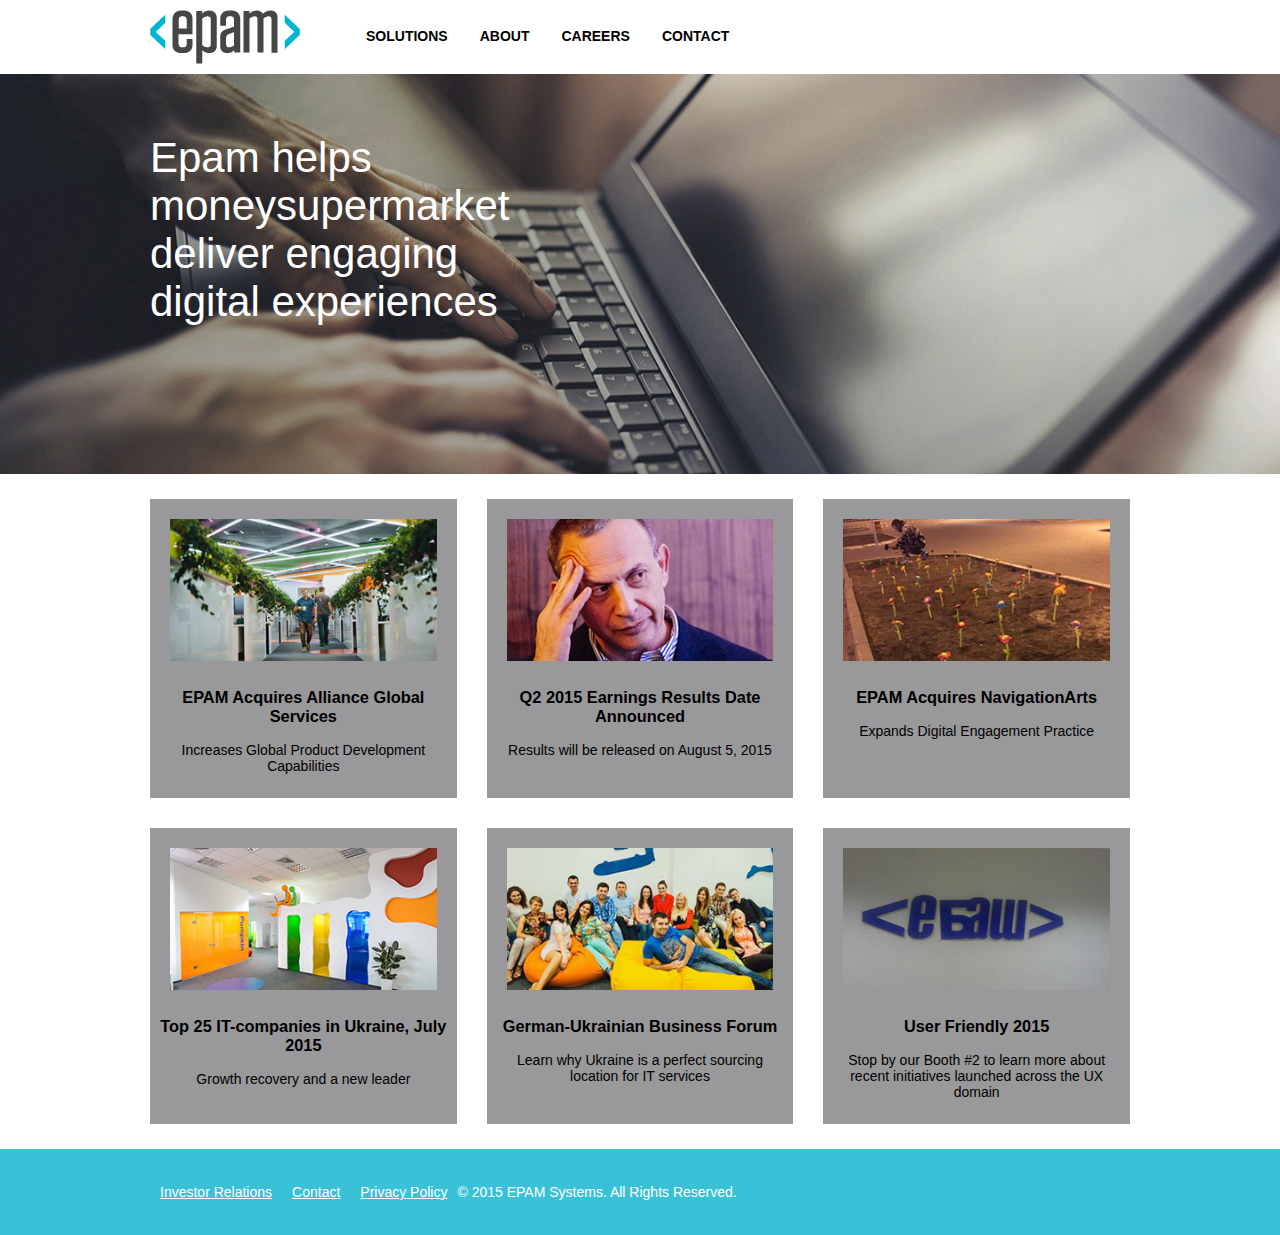
<file: homework_05/index.html>
<!DOCTYPE html>
<html lang="en">
<head>
    <meta charset="UTF-8">
    <meta name="viewport" content="width=device-width; initial-scale=1.0">
    <title>Epam Front End Lab. Homework 5</title>
    <link rel="stylesheet" type="text/css" href="css/style.css">
</head>
<body>
<header>
    <div class="logo">
        <a href=""><img src="img/logo.png"></a>
    </div>
    <nav>
        <ul class="topnav">
            <li><a href="">SOLUTIONS</a></li>
            <li><a href="">ABOUT</a></li>
            <li><a href="">CAREERS</a></li>
            <li><a href="">CONTACT</a></li>
        </ul>
    </nav>
</header>
<main>
    <section class="banner-section">
        <div>
            <span>Epam helps moneysupermarket deliver engaging digital experiences</span>
        </div>
    </section>
    <section>
        <div class="news-container">
            <div>
                <div class="img"><img src="img/news/01.jpg"></div>
                <h3>EPAM Acquires Alliance Global Services</h3>
                <p>Increases Global Product Development Capabilities</p>
            </div>
            <div>
                <div class="img"><img src="img/news/02.jpg"></div>
                <h3>Q2 2015 Earnings Results Date Announced</h3>
                <p>Results will be released on August 5, 2015</p>
            </div>
            <div>
                <div class="img"><img src="img/news/03.jpg"></div>
                <h3>EPAM Acquires NavigationArts</h3>
                <p>Expands Digital Engagement Practice</p>
            </div>
            <div>
                <div class="img"><img src="img/news/04.jpg"></div>
                <h3>Top 25 IT-companies in Ukraine, July 2015</h3>
                <p>Growth recovery and a new leader</p>
            </div>
            <div>
                <div class="img"><img src="img/news/05.jpg"></div>
                <h3>German-Ukrainian Business Forum</h3>
                <p>Learn why Ukraine is a perfect sourcing location for IT services</p>
            </div>
            <div>
                <div class="img"><img src="img/news/06.jpg"></div>
                <h3>User Friendly 2015</h3>
                <p>Stop by our Booth #2 to learn more about recent initiatives launched across the UX domain</p>
            </div>
        </div>
    </section>
</main>
<footer>
    <div>
        <ul class="footer-nav">
            <li><a>Investor Relations</a></li>
            <li><a>Contact</a></li>
            <li><a>Privacy Policy</a></li>
        </ul>
        <span class="copyright">&copy; 2015 EPAM Systems. All Rights Reserved.</span>
    </div>
</footer>
</body>
</html>
</file>
<file: style.css>
html, body, div, span, applet, object, iframe,
h1, h2, h3, h4, h5, h6, p, blockquote, pre,
a, abbr, acronym, address, big, cite, code,
del, dfn, em, font, img, ins, kbd, q, s, samp,
small, strike, strong, sub, sup, tt, var,
b, u, i, center,
dl, dt, dd, ol, ul, li,
fieldset, form, label, legend,
table, caption, tbody, tfoot, thead, tr, th, td{background:transparent;border:0;margin:0;padding:0;vertical-align:baseline;}body{line-height:1;}h1, h2, h3, h4, h5, h6{clear:both;font-weight:normal;}ol, ul{list-style:none;}blockquote{quotes:none;}blockquote:before, blockquote:after{content:'';content:none;}del{text-decoration:line-through;}table{border-collapse:collapse;border-spacing:0;}a img{border:none;}#container{float:left;margin:0 -240px 0 0;width:100%;}#primary,
#secondary{float:right;overflow:hidden;width:220px;}#secondary{clear:right;}#footer{clear:both;width:100%;}.one-column #content{margin:0 auto;width:640px;}.single-attachment #content{margin:0 auto;width:900px;}body,
input,
textarea,
.page-title span,
.pingback a.url{font-family:Georgia, "Bitstream Charter", serif;}h3#comments-title,
h3#reply-title,
#access .menu,
#access div.menu ul,
#cancel-comment-reply-link,
.form-allowed-tags,
#site-info,
#site-title,
#wp-calendar,
.comment-meta,
.comment-body tr th,
.comment-body thead th,
.entry-content label,
.entry-content tr th,
.entry-content thead th,
.entry-meta,
.entry-title,
.entry-utility,
#respond label,
.navigation,
.page-title,
.pingback p,
.reply,
.widget-title,
.wp-caption-text{font-family:"Helvetica Neue", Arial, Helvetica, "Nimbus Sans L", sans-serif;}input[type="submit"]{font-family:"Helvetica Neue", Arial, Helvetica, "Nimbus Sans L", sans-serif;}pre{font-family:"Courier 10 Pitch", Courier, monospace;}code{font-family:Monaco, Consolas, "Andale Mono", "DejaVu Sans Mono", monospace;}#access .menu-header,
div.menu,
#colophon,
#branding,
#main,
#wrapper{margin:0 auto;width:940px;}#wrapper{background:#fff;margin-top:20px;padding:0 20px;}#footer-widget-area{overflow:hidden;}#footer-widget-area .widget-area{float:left;margin-right:20px;width:220px;}#footer-widget-area #fourth{margin-right:0;}#site-info{float:left;font-size:14px;font-weight:bold;width:700px;}#site-generator{float:right;width:220px;}body{background:#f1f1f1;}body,
input,
textarea{color:#666;font-size:12px;line-height:18px;}hr{background-color:#e7e7e7;border:0;clear:both;height:1px;margin-bottom:18px;}p{margin-bottom:18px;}ul{list-style:square;margin:0 0 18px 1.5em;}ol{list-style:decimal;margin:0 0 18px 1.5em;}ol ol{list-style:upper-alpha;}ol ol ol{list-style:lower-roman;}ol ol ol ol{list-style:lower-alpha;}ul ul,
ol ol,
ul ol,
ol ul{margin-bottom:0;}dl{margin:0 0 24px 0;}dt{font-weight:bold;}dd{margin-bottom:18px;}strong{font-weight:bold;}cite,
em,
i{font-style:italic;}big{font-size:131.25%;}ins{background:#ffc;text-decoration:none;}blockquote{font-style:italic;padding:0 3em;}blockquote cite,
blockquote em,
blockquote i{font-style:normal;}pre{background:#f7f7f7;color:#222;line-height:18px;margin-bottom:18px;overflow:auto;padding:1.5em;}abbr,
acronym{border-bottom:1px dotted #666;cursor:help;}sup,
sub{height:0;line-height:1;position:relative;vertical-align:baseline;}sup{bottom:1ex;}sub{top:.5ex;}small{font-size:smaller;}input[type="text"],
input[type="password"],
input[type="email"],
input[type="url"],
input[type="number"],
textarea{background:#f9f9f9;border:1px solid #ccc;box-shadow:inset 1px 1px 1px rgba(0,0,0,0.1);-moz-box-shadow:inset 1px 1px 1px rgba(0,0,0,0.1);-webkit-box-shadow:inset 1px 1px 1px rgba(0,0,0,0.1);padding:2px;}a:link{color:#0066cc;}a:visited{color:#743399;}a:active,
a:hover{color:#ff4b33;}.screen-reader-text{clip:rect(1px, 1px, 1px, 1px);overflow:hidden;position:absolute !important;height:1px;width:1px;}#header{padding:30px 0 0 0;}#site-title{float:left;font-size:30px;line-height:36px;margin:0 0 18px 0;width:700px;}#site-title a{color:#000;font-weight:bold;text-decoration:none;}#site-description{color:#000;clear:right;float:right;font-style:italic;margin:15px 0 18px 0;opacity:.65;width:220px;}#branding img{border-top:4px solid #000;border-bottom:1px solid #000;display:block;float:left;}#access{background:#000;display:block;float:left;margin:0 auto;width:940px;}#access .menu-header,
div.menu{font-size:13px;margin-left:12px;width:928px;}#access .menu-header ul,
div.menu ul{list-style:none;margin:0;}#access .menu-header li,
div.menu li{float:left;position:relative;}#access a{color:#aaa;display:block;line-height:38px;padding:0 10px;text-decoration:none;}#access ul ul{box-shadow:0px 3px 3px rgba(0,0,0,0.2);-moz-box-shadow:0px 3px 3px rgba(0,0,0,0.2);-webkit-box-shadow:0px 3px 3px rgba(0,0,0,0.2);display:none;position:absolute;top:38px;left:0;float:left;width:180px;z-index:99999;}#access ul ul li{min-width:180px;}#access ul ul ul{left:100%;top:0;}#access ul ul a{background:#333;line-height:1em;padding:10px;width:160px;height:auto;}#access li:hover > a,
#access ul ul:hover > a{background:#333;color:#fff;}#access ul li:hover > ul{display:block;}#access ul li.current_page_item > a,
#access ul li.current_page_ancestor > a,
#access ul li.current-menu-ancestor > a,
#access ul li.current-menu-item > a,
#access ul li.current-menu-parent > a{color:#fff;}* html #access ul li.current_page_item a,
* html #access ul li.current_page_ancestor a,
* html #access ul li.current-menu-ancestor a,
* html #access ul li.current-menu-item a,
* html #access ul li.current-menu-parent a,
* html #access ul li a:hover{color:#fff;}#main{clear:both;overflow:hidden;padding:40px 0 0 0;}#content{margin-bottom:36px;}#content,
#content input,
#content textarea{color:#333;font-size:16px;line-height:24px;}#content p,
#content ul,
#content ol,
#content dd,
#content pre,
#content hr{margin-bottom:24px;}#content ul ul,
#content ol ol,
#content ul ol,
#content ol ul{margin-bottom:0;}#content pre,
#content kbd,
#content tt,
#content var{font-size:15px;line-height:21px;}#content code{font-size:13px;}#content dt,
#content th{color:#000;}#content h1,
#content h2,
#content h3,
#content h4,
#content h5,
#content h6{color:#000;line-height:1.5em;margin:0 0 20px 0;}#content table{border:1px solid #e7e7e7;margin:0 -1px 24px 0;text-align:left;width:100%;}#content tr th,
#content thead th{color:#777;font-size:12px;font-weight:bold;line-height:18px;padding:9px 24px;}#content tr td{border-top:1px solid #e7e7e7;padding:6px 24px;}#content tr.odd td{background:#f2f7fc;}.hentry{margin:0 0 48px 0;}.home .sticky{background:#f2f7fc;border-top:4px solid #000;margin-left:-20px;margin-right:-20px;padding:18px 20px;}.single .hentry{margin:0 0 36px 0;}.page-title{color:#000;font-size:14px;font-weight:bold;margin:0 0 36px 0;}.page-title span{color:#333;font-size:16px;font-style:italic;font-weight:normal;}.page-title a:link,
.page-title a:visited{color:#777;text-decoration:none;}.page-title a:active,
.page-title a:hover{color:#ff4b33;}#content .entry-title{color:#000;font-size:21px;font-weight:bold;line-height:1.3em;margin-bottom:0;}.entry-title a:link,
.entry-title a:visited{color:#000;text-decoration:none;}.entry-title a:active,
.entry-title a:hover{color:#ff4b33;}.entry-meta{color:#777;font-size:12px;}.entry-meta abbr,
.entry-utility abbr{border:none;}.entry-meta abbr:hover,
.entry-utility abbr:hover{border-bottom:1px dotted #666;}.single-author .by-author{position:absolute !important;clip:rect(1px 1px 1px 1px);clip:rect(1px, 1px, 1px, 1px);}.entry-content,
.entry-summary{clear:both;padding:12px 0 0 0;}.entry-content .more-link{white-space:nowrap;}#content .entry-summary p:last-child{margin-bottom:12px;}.entry-content fieldset{border:1px solid #e7e7e7;margin:0 0 24px 0;padding:24px;}.entry-content fieldset legend{background:#fff;color:#000;font-weight:bold;padding:0 24px;}.entry-content input{margin:0 0 24px 0;}.entry-content input.file,
.entry-content input.button{margin-right:24px;}.entry-content label{color:#777;font-size:12px;}.entry-content select{margin:0 0 24px 0;}.entry-content sup,
.entry-content sub{font-size:10px;}.entry-content blockquote.left{float:left;margin-left:0;margin-right:24px;text-align:right;width:33%;}.entry-content blockquote.right{float:right;margin-left:24px;margin-right:0;text-align:left;width:33%;}.page-link{clear:both;color:#000;font-weight:bold;line-height:48px;word-spacing:0.5em;}.page-link a:link,
.page-link a:visited{background:#f1f1f1;color:#333;font-weight:normal;padding:0.5em 0.75em;text-decoration:none;}.home .sticky .page-link a{background:#d9e8f7;}.page-link a:active,
.page-link a:hover{color:#ff4b33;}body.page .edit-link{clear:both;display:block;}#entry-author-info{background:#f2f7fc;border-top:4px solid #000;clear:both;font-size:14px;line-height:20px;margin:24px 0;overflow:hidden;padding:18px 20px;}#entry-author-info #author-avatar{background:#fff;border:1px solid #e7e7e7;float:left;height:60px;margin:0 -104px 0 0;padding:11px;}#entry-author-info #author-description{float:left;margin:0 0 0 104px;}#entry-author-info h2{color:#000;font-size:100%;font-weight:bold;margin-bottom:0;}.entry-utility{clear:both;color:#777;font-size:12px;line-height:18px;}.entry-meta a,
.entry-utility a{color:#777;}.entry-meta a:hover,
.entry-utility a:hover{color:#ff4b33;}#content .video-player{padding:0;}.format-standard .wp-video,
.format-standard .wp-audio-shortcode,
.format-audio .wp-audio-shortcode,
.format-standard .video-player{margin-bottom:24px;}.home #content .format-aside p,
.home #content .category-asides p{font-size:14px;line-height:20px;margin-bottom:10px;margin-top:0;}.format-gallery .size-thumbnail img,
.category-gallery .size-thumbnail img{border:10px solid #f1f1f1;margin-bottom:0;}.format-gallery .gallery-thumb,
.category-gallery .gallery-thumb{float:left;margin-right:20px;margin-top:-4px;}.home #content .format-gallery .entry-utility,
.home #content .category-gallery .entry-utility{padding-top:4px;}.attachment .entry-content .entry-caption{font-size:140%;margin-top:24px;}.attachment .entry-content .nav-previous a:before{content:'\2190\00a0';}.attachment .entry-content .nav-next a:after{content:'\00a0\2192';}#content img.size-auto,
#content img.size-full,
#content img.size-large,
#content img.size-medium,
#content .entry-attachment img,
#content .widget-container img{max-width:100%;height:auto;}#ie8 #content img.size-auto,
#ie8 #content img.size-full,
#ie8 #content img.size-large,
#ie8 #content img.size-medium,
#ie8 #content .entry-attachment img{width:auto;}.alignleft,
img.alignleft{display:inline;float:left;margin-right:24px;margin-top:4px;}.alignright,
img.alignright{display:inline;float:right;margin-left:24px;margin-top:4px;}.aligncenter,
img.aligncenter{clear:both;display:block;margin-left:auto;margin-right:auto;}img.alignleft,
img.alignright,
img.aligncenter{margin-bottom:12px;}.wp-caption{background:#f1f1f1;line-height:18px;margin-bottom:20px;max-width:100%;padding:4px;text-align:center;}.wp-caption img{margin:5px 5px 0;max-width:622px;}.wp-caption p.wp-caption-text{color:#777;font-size:12px;margin:5px;}.wp-smiley{margin:0;}.gallery{margin:0 auto 18px;}.gallery .gallery-item{float:left;margin-top:0;text-align:center;}.gallery-columns-1 .gallery-item{width:100%;}.gallery-columns-2 .gallery-item{width:50%;}.gallery-columns-3 .gallery-item{width:33%;}.gallery-columns-4 .gallery-item{width:25%;}.gallery-columns-5 .gallery-item{width:20%;}.gallery-columns-6 .gallery-item{width:16%;}.gallery-columns-7 .gallery-item{width:14%;}.gallery-columns-8 .gallery-item{width:12%;}.gallery-columns-9 .gallery-item{width:11%;}.gallery-columns-1 img{max-width:620px;}.gallery-columns-2 img{max-width:288px;}.gallery-columns-3 img{max-width:177px;}.gallery-columns-4 img{max-width:122px;}.gallery-columns-5 img{max-width:88px;}.gallery-columns-6 img{max-width:66px;}.gallery-columns-7 img{max-width:50px;}.gallery-columns-8 img{max-width:39px;}.gallery-columns-9 img{max-width:29px;}.gallery-item img{height:auto;}.gallery-columns-2 .attachment-medium{max-width:92%;height:auto;}.gallery-columns-4 .attachment-thumbnail{max-width:84%;height:auto;}.gallery .gallery-caption{color:#777;font-size:12px;margin:0 0 12px;}.gallery dl{margin:0;}.gallery img{border:10px solid #f1f1f1;}.gallery br+br{display:none;}#content .entry-attachment img{display:block;margin:0 auto;}.navigation{color:#777;font-size:12px;line-height:18px;overflow:hidden;}.navigation a:link,
.navigation a:visited{color:#777;text-decoration:none;}.navigation a:active,
.navigation a:hover{color:#ff4b33;}.nav-previous{float:left;width:50%;}.nav-next{float:right;text-align:right;width:50%;}#nav-above{margin:0 0 18px 0;}#nav-above{display:none;}.paged #nav-above,
.single #nav-above{display:block;}#nav-below{margin:-18px 0 0 0;}#comments{clear:both;}#comments .navigation{padding:0 0 18px 0;}h3#comments-title,
h3#reply-title{color:#000;font-size:20px;font-weight:bold;margin-bottom:0;}h3#comments-title{padding:24px 0;}.commentlist{list-style:none;margin:0;}.commentlist li.comment{border-bottom:1px solid #e7e7e7;line-height:24px;margin:0 0 24px 0;padding:0 0 0 56px;position:relative;}.commentlist li:last-child{border-bottom:none;margin-bottom:0;}#comments .comment-body ul,
#comments .comment-body ol{margin-bottom:18px;}#comments .comment-body p:last-child{margin-bottom:6px;}#comments .comment-body blockquote p:last-child{margin-bottom:24px;}.commentlist ol{list-style:decimal;}.commentlist .avatar{position:absolute;top:4px;left:0;}.comment-author{}.comment-author cite{color:#000;font-style:normal;font-weight:bold;}.comment-author .says{font-style:italic;}.comment-meta{font-size:12px;margin:0 0 18px 0;}.comment-meta a:link,
.comment-meta a:visited{color:#777;text-decoration:none;}.comment-meta a:active,
.comment-meta a:hover{color:#ff4b33;}.commentlist .even{}.commentlist .bypostauthor{}.commentlist .bypostauthor > div{background:#f2f7fc;border-top:4px solid #000;margin-bottom:10px;padding:10px 0 0 20px;}.reply{font-size:12px;padding:0 0 24px 0;}.reply a,
a.comment-edit-link{color:#777;}.reply a:hover,
a.comment-edit-link:hover{color:#ff4b33;}.commentlist .children{list-style:none;margin:0;}.commentlist .children li{border:none;margin:0;}.nopassword,
.nocomments{display:none;}#comments .pingback{border-bottom:1px solid #e7e7e7;margin-bottom:18px;padding-bottom:18px;}.commentlist li.comment+li.pingback{margin-top:-6px;}#comments .pingback p{color:#777;display:block;font-size:12px;line-height:18px;margin:0;}#comments .pingback .url{font-size:13px;font-style:italic;}input[type="submit"]{color:#333;}#respond{border-top:1px solid #e7e7e7;margin:24px 0;overflow:hidden;position:relative;}#respond p{margin:0;}#respond .comment-notes{margin-bottom:1em;}.form-allowed-tags{line-height:1em;}.children #respond{margin:0 48px 0 0;}h3#reply-title{margin:18px 0;}#comments-list #respond{margin:0 0 18px 0;}#comments-list ul #respond{margin:0;}#cancel-comment-reply-link{font-size:12px;font-weight:normal;line-height:18px;}#respond .required{color:#ff4b33;font-weight:bold;}#respond label{color:#777;font-size:12px;}#respond input{margin:0 0 9px;width:98%;}#respond textarea{width:98%;}#respond .form-allowed-tags{color:#777;font-size:12px;line-height:18px;}#respond .form-allowed-tags code{font-size:11px;}#respond .form-submit{margin:12px 0;}#respond .form-submit input{font-size:14px;width:auto;}.widget-area ul{list-style:none;margin-left:0;}.widget-area ul ul{list-style:square;margin-left:1.3em;}.widget-area select{max-width:100%;}.widget_search #s{width:60%;}.widget_search label{display:none;}.widget-container{word-wrap:break-word;-webkit-hyphens:auto;-moz-hyphens:auto;hyphens:auto;margin:0 0 18px 0;}.widget-container .wp-caption img{margin:auto;}.widget-container.widget_image .wp-caption{width:auto;}.widget-container.widget_image .wp-caption img{margin-left:-8px;}.widget-title{color:#222;font-size:14px;font-weight:bold;}.widget-area a:link,
.widget-area a:visited{text-decoration:none;}.widget-area a:active,
.widget-area a:hover{text-decoration:underline;}.widget-area .entry-meta{font-size:11px;}#wp_tag_cloud div{line-height:1.6em;}#wp-calendar{width:100%;}#wp-calendar caption{color:#222;font-size:14px;font-weight:bold;padding-bottom:4px;text-align:left;}#wp-calendar thead{font-size:11px;}#wp-calendar thead th{}#wp-calendar tbody{color:#aaa;}#wp-calendar tbody td{background:#f5f5f5;border:1px solid #fff;padding:3px 0 2px;text-align:center;}#wp-calendar tbody .pad{background:none;}#wp-calendar tfoot #next{text-align:right;}.widget_rss a.rsswidget{color:#000;}.widget_rss a.rsswidget:hover{color:#ff4b33;}.widget_rss .widget-title img{width:11px;height:11px;}#main .widget-area ul{margin-left:0;padding:0 20px 0 0;}#main .widget-area ul ul{border:none;margin-left:1.3em;padding:0;}#primary{}#secondary{}#footer-widget-area{}#main .widget-container.music-player ul{margin:0;}#footer{margin-bottom:20px;}#colophon{border-top:4px solid #000;margin-top:-4px;overflow:hidden;padding:18px 0;}#site-info{font-weight:bold;}#site-info a{color:#000;text-decoration:none;}#site-generator{font-style:italic;position:relative;}#site-generator a{background:url(images/wordpress.png) center left no-repeat;color:#666;display:inline-block;line-height:16px;padding-left:20px;text-decoration:none;}#site-generator a:hover{text-decoration:underline;}img#wpstats{display:block;margin:0 auto 10px;}pre{-webkit-text-size-adjust:140%;}code{-webkit-text-size-adjust:160%;}#access,
.entry-meta,
.entry-utility,
.navigation,
.widget-area{-webkit-text-size-adjust:120%;}#site-description{-webkit-text-size-adjust:none;}@media print{body{background:none !important;}#wrapper{clear:both !important;display:block !important;float:none !important;position:relative !important;}#header{border-bottom:2pt solid #000;padding-bottom:18pt;}#colophon{border-top:2pt solid #000;}#site-title,	#site-description{float:none;line-height:1.4em;margin:0;padding:0;}#site-title{font-size:13pt;}.entry-content{font-size:14pt;line-height:1.6em;}.entry-title{font-size:21pt;}#access,	#branding img,	#respond,	.comment-edit-link,	.edit-link,	.navigation,	.page-link,	.widget-area{display:none !important;}#container,	#header,	#footer{margin:0;width:100%;}#content,	.one-column #content{margin:24pt 0 0;width:100%;}.wp-caption p{font-size:11pt;}#site-info,	#site-generator{float:none;width:auto;}#colophon{width:auto;}img#wpstats{display:none;}#site-generator a{margin:0;padding:0;}#entry-author-info{border:1px solid #e7e7e7;}#main{display:inline;}.home .sticky{border:none;}}
img{width: 100px;vertical-align: middle;margin-left: calc(50% - 50px);margin-bottom: 20px;}nav > a{padding: 10px;color: #0279c1;}nav > a b:hover{color: #00527a;}nav > a:visited{color: #0279c1;}article{padding-left: 10px;}footer{margin-top: 20px;padding: 20px;text-align: center;background: grey;}
</file>
<file: homework_01/style.css>
html,
body,
div,
span,
applet,
object,
iframe,
h1,
h2,
h3,
h4,
h5,
h6,
p,
blockquote,
pre,
a,
abbr,
acronym,
address,
big,
cite,
code,
del,
dfn,
em,
font,
img,
ins,
kbd,
q,
s,
samp,
small,
strike,
strong,
sub,
sup,
tt,
var,
b,
u,
i,
center,
dl,
dt,
dd,
ol,
ul,
li,
fieldset,
form,
label,
legend,
table,
caption,
tbody,
tfoot,
thead,
tr,
th,
td {
    background: transparent;
    border: 0;
    margin: 0;
    padding: 0;
    vertical-align: baseline;
}

body {
    line-height: 1;
}

h1,
h2,
h3,
h4,
h5,
h6 {
    clear: both;
    font-weight: normal;
}

ol,
ul {
    list-style: none;
}

blockquote {
    quotes: none;
}

blockquote:before,
blockquote:after {
    content: '';
    content: none;
}

del {
    text-decoration: line-through;
}

table {
    border-collapse: collapse;
    border-spacing: 0;
}

a img {
    border: none;
}

#container {
    float: left;
    margin: 0 -240px 0 0;
    width: 100%;
}

#primary,
#secondary {
    float: right;
    overflow: hidden;
    width: 220px;
}

#secondary {
    clear: right;
}

#footer {
    clear: both;
    width: 100%;
}

.one-column #content {
    margin: 0 auto;
    width: 640px;
}

.single-attachment #content {
    margin: 0 auto;
    width: 900px;
}

body,
input,
textarea,
.page-title span,
.pingback a.url {
    font-family: Georgia, "Bitstream Charter", serif;
}

h3#comments-title,
h3#reply-title,
#access .menu,
#access div.menu ul,
#cancel-comment-reply-link,
.form-allowed-tags,
#site-info,
#site-title,
#wp-calendar,
.comment-meta,
.comment-body tr th,
.comment-body thead th,
.entry-content label,
.entry-content tr th,
.entry-content thead th,
.entry-meta,
.entry-title,
.entry-utility,
#respond label,
.navigation,
.page-title,
.pingback p,
.reply,
.widget-title,
.wp-caption-text {
    font-family: "Helvetica Neue", Arial, Helvetica, "Nimbus Sans L", sans-serif;
}

input[type="submit"] {
    font-family: "Helvetica Neue", Arial, Helvetica, "Nimbus Sans L", sans-serif;
}

pre {
    font-family: "Courier 10 Pitch", Courier, monospace;
}

code {
    font-family: Monaco, Consolas, "Andale Mono", "DejaVu Sans Mono", monospace;
}

#access .menu-header,
div.menu,
#colophon,
#branding,
#main,
#wrapper {
    margin: 0 auto;
    width: 940px;
}

#wrapper {
    background: #fff;
    margin-top: 20px;
    padding: 0 20px;
}

#footer-widget-area {
    overflow: hidden;
}

#footer-widget-area .widget-area {
    float: left;
    margin-right: 20px;
    width: 220px;
}

#footer-widget-area #fourth {
    margin-right: 0;
}

#site-info {
    float: left;
    font-size: 14px;
    font-weight: bold;
    width: 700px;
}

#site-generator {
    float: right;
    width: 220px;
}

body {
    background: #f1f1f1;
}

body,
input,
textarea {
    color: #666;
    font-size: 12px;
    line-height: 18px;
}

hr {
    background-color: #e7e7e7;
    border: 0;
    clear: both;
    height: 1px;
    margin-bottom: 18px;
}

p {
    margin-bottom: 18px;
}

ul {
    list-style: square;
    margin: 0 0 18px 1.5em;
}

ol {
    list-style: decimal;
    margin: 0 0 18px 1.5em;
}

ol ol {
    list-style: upper-alpha;
}

ol ol ol {
    list-style: lower-roman;
}

ol ol ol ol {
    list-style: lower-alpha;
}

ul ul,
ol ol,
ul ol,
ol ul {
    margin-bottom: 0;
}

dl {
    margin: 0 0 24px 0;
}

dt {
    font-weight: bold;
}

dd {
    margin-bottom: 18px;
}

strong {
    font-weight: bold;
}

cite,
em,
i {
    font-style: italic;
}

big {
    font-size: 131.25%;
}

ins {
    background: #ffc;
    text-decoration: none;
}

blockquote {
    font-style: italic;
    padding: 0 3em;
}

blockquote cite,
blockquote em,
blockquote i {
    font-style: normal;
}

pre {
    background: #f7f7f7;
    color: #222;
    line-height: 18px;
    margin-bottom: 18px;
    overflow: auto;
    padding: 1.5em;
}

abbr,
acronym {
    border-bottom: 1px dotted #666;
    cursor: help;
}

sup,
sub {
    height: 0;
    line-height: 1;
    position: relative;
    vertical-align: baseline;
}

sup {
    bottom: 1ex;
}

sub {
    top: .5ex;
}

small {
    font-size: smaller;
}

input[type="text"],
input[type="password"],
input[type="email"],
input[type="url"],
input[type="number"],
textarea {
    background: #f9f9f9;
    border: 1px solid #ccc;
    box-shadow: inset 1px 1px 1px rgba(0, 0, 0, 0.1);
    -moz-box-shadow: inset 1px 1px 1px rgba(0, 0, 0, 0.1);
    -webkit-box-shadow: inset 1px 1px 1px rgba(0, 0, 0, 0.1);
    padding: 2px;
}

a:link {
    color: #0066cc;
}

a:visited {
    color: #743399;
}

a:active,
a:hover {
    color: #ff4b33;
}

.screen-reader-text {
    clip: rect(1px, 1px, 1px, 1px);
    overflow: hidden;
    position: absolute !important;
    height: 1px;
    width: 1px;
}

#header {
    padding: 30px 0 0 0;
}

#site-title {
    float: left;
    font-size: 30px;
    line-height: 36px;
    margin: 0 0 18px 0;
    width: 700px;
}

#site-title a {
    color: #000;
    font-weight: bold;
    text-decoration: none;
}

#site-description {
    color: #000;
    clear: right;
    float: right;
    font-style: italic;
    margin: 15px 0 18px 0;
    opacity: .65;
    width: 220px;
}

#branding img {
    border-top: 4px solid #000;
    border-bottom: 1px solid #000;
    display: block;
    float: left;
}

#access {
    background: #000;
    display: block;
    float: left;
    margin: 0 auto;
    width: 940px;
}

#access .menu-header,
div.menu {
    font-size: 13px;
    margin-left: 12px;
    width: 928px;
}

#access .menu-header ul,
div.menu ul {
    list-style: none;
    margin: 0;
}

#access .menu-header li,
div.menu li {
    float: left;
    position: relative;
}

#access a {
    color: #aaa;
    display: block;
    line-height: 38px;
    padding: 0 10px;
    text-decoration: none;
}

#access ul ul {
    box-shadow: 0px 3px 3px rgba(0, 0, 0, 0.2);
    -moz-box-shadow: 0px 3px 3px rgba(0, 0, 0, 0.2);
    -webkit-box-shadow: 0px 3px 3px rgba(0, 0, 0, 0.2);
    display: none;
    position: absolute;
    top: 38px;
    left: 0;
    float: left;
    width: 180px;
    z-index: 99999;
}

#access ul ul li {
    min-width: 180px;
}

#access ul ul ul {
    left: 100%;
    top: 0;
}

#access ul ul a {
    background: #333;
    line-height: 1em;
    padding: 10px;
    width: 160px;
    height: auto;
}

#access li:hover>a,
#access ul ul:hover>a {
    background: #333;
    color: #fff;
}

#access ul li:hover>ul {
    display: block;
}

#access ul li.current_page_item>a,
#access ul li.current_page_ancestor>a,
#access ul li.current-menu-ancestor>a,
#access ul li.current-menu-item>a,
#access ul li.current-menu-parent>a {
    color: #fff;
}

* html #access ul li.current_page_item a,
* html #access ul li.current_page_ancestor a,
* html #access ul li.current-menu-ancestor a,
* html #access ul li.current-menu-item a,
* html #access ul li.current-menu-parent a,
* html #access ul li a:hover {
    color: #fff;
}

#main {
    clear: both;
    overflow: hidden;
    padding: 40px 0 0 0;
}

#content {
    margin-bottom: 36px;
}

#content,
#content input,
#content textarea {
    color: #333;
    font-size: 16px;
    line-height: 24px;
}

#content p,
#content ul,
#content ol,
#content dd,
#content pre,
#content hr {
    margin-bottom: 24px;
}

#content ul ul,
#content ol ol,
#content ul ol,
#content ol ul {
    margin-bottom: 0;
}

#content pre,
#content kbd,
#content tt,
#content var {
    font-size: 15px;
    line-height: 21px;
}

#content code {
    font-size: 13px;
}

#content dt,
#content th {
    color: #000;
}

#content h1,
#content h2,
#content h3,
#content h4,
#content h5,
#content h6 {
    color: #000;
    line-height: 1.5em;
    margin: 0 0 20px 0;
}

#content table {
    border: 1px solid #e7e7e7;
    margin: 0 -1px 24px 0;
    text-align: left;
    width: 100%;
}

#content tr th,
#content thead th {
    color: #777;
    font-size: 12px;
    font-weight: bold;
    line-height: 18px;
    padding: 9px 24px;
}

#content tr td {
    border-top: 1px solid #e7e7e7;
    padding: 6px 24px;
}

#content tr.odd td {
    background: #f2f7fc;
}

.hentry {
    margin: 0 0 48px 0;
}

.home .sticky {
    background: #f2f7fc;
    border-top: 4px solid #000;
    margin-left: -20px;
    margin-right: -20px;
    padding: 18px 20px;
}

.single .hentry {
    margin: 0 0 36px 0;
}

.page-title {
    color: #000;
    font-size: 14px;
    font-weight: bold;
    margin: 0 0 36px 0;
}

.page-title span {
    color: #333;
    font-size: 16px;
    font-style: italic;
    font-weight: normal;
}

.page-title a:link,
.page-title a:visited {
    color: #777;
    text-decoration: none;
}

.page-title a:active,
.page-title a:hover {
    color: #ff4b33;
}

#content .entry-title {
    color: #000;
    font-size: 21px;
    font-weight: bold;
    line-height: 1.3em;
    margin-bottom: 0;
}

.entry-title a:link,
.entry-title a:visited {
    color: #000;
    text-decoration: none;
}

.entry-title a:active,
.entry-title a:hover {
    color: #ff4b33;
}

.entry-meta {
    color: #777;
    font-size: 12px;
}

.entry-meta abbr,
.entry-utility abbr {
    border: none;
}

.entry-meta abbr:hover,
.entry-utility abbr:hover {
    border-bottom: 1px dotted #666;
}

.single-author .by-author {
    position: absolute !important;
    clip: rect(1px 1px 1px 1px);
    clip: rect(1px, 1px, 1px, 1px);
}

.entry-content,
.entry-summary {
    clear: both;
    padding: 12px 0 0 0;
}

.entry-content .more-link {
    white-space: nowrap;
}

#content .entry-summary p:last-child {
    margin-bottom: 12px;
}

.entry-content fieldset {
    border: 1px solid #e7e7e7;
    margin: 0 0 24px 0;
    padding: 24px;
}

.entry-content fieldset legend {
    background: #fff;
    color: #000;
    font-weight: bold;
    padding: 0 24px;
}

.entry-content input {
    margin: 0 0 24px 0;
}

.entry-content input.file,
.entry-content input.button {
    margin-right: 24px;
}

.entry-content label {
    color: #777;
    font-size: 12px;
}

.entry-content select {
    margin: 0 0 24px 0;
}

.entry-content sup,
.entry-content sub {
    font-size: 10px;
}

.entry-content blockquote.left {
    float: left;
    margin-left: 0;
    margin-right: 24px;
    text-align: right;
    width: 33%;
}

.entry-content blockquote.right {
    float: right;
    margin-left: 24px;
    margin-right: 0;
    text-align: left;
    width: 33%;
}

.page-link {
    clear: both;
    color: #000;
    font-weight: bold;
    line-height: 48px;
    word-spacing: 0.5em;
}

.page-link a:link,
.page-link a:visited {
    background: #f1f1f1;
    color: #333;
    font-weight: normal;
    padding: 0.5em 0.75em;
    text-decoration: none;
}

.home .sticky .page-link a {
    background: #d9e8f7;
}

.page-link a:active,
.page-link a:hover {
    color: #ff4b33;
}

body.page .edit-link {
    clear: both;
    display: block;
}

#entry-author-info {
    background: #f2f7fc;
    border-top: 4px solid #000;
    clear: both;
    font-size: 14px;
    line-height: 20px;
    margin: 24px 0;
    overflow: hidden;
    padding: 18px 20px;
}

#entry-author-info #author-avatar {
    background: #fff;
    border: 1px solid #e7e7e7;
    float: left;
    height: 60px;
    margin: 0 -104px 0 0;
    padding: 11px;
}

#entry-author-info #author-description {
    float: left;
    margin: 0 0 0 104px;
}

#entry-author-info h2 {
    color: #000;
    font-size: 100%;
    font-weight: bold;
    margin-bottom: 0;
}

.entry-utility {
    clear: both;
    color: #777;
    font-size: 12px;
    line-height: 18px;
}

.entry-meta a,
.entry-utility a {
    color: #777;
}

.entry-meta a:hover,
.entry-utility a:hover {
    color: #ff4b33;
}

#content .video-player {
    padding: 0;
}

.format-standard .wp-video,
.format-standard .wp-audio-shortcode,
.format-audio .wp-audio-shortcode,
.format-standard .video-player {
    margin-bottom: 24px;
}

.home #content .format-aside p,
.home #content .category-asides p {
    font-size: 14px;
    line-height: 20px;
    margin-bottom: 10px;
    margin-top: 0;
}

.format-gallery .size-thumbnail img,
.category-gallery .size-thumbnail img {
    border: 10px solid #f1f1f1;
    margin-bottom: 0;
}

.format-gallery .gallery-thumb,
.category-gallery .gallery-thumb {
    float: left;
    margin-right: 20px;
    margin-top: -4px;
}

.home #content .format-gallery .entry-utility,
.home #content .category-gallery .entry-utility {
    padding-top: 4px;
}

.attachment .entry-content .entry-caption {
    font-size: 140%;
    margin-top: 24px;
}

.attachment .entry-content .nav-previous a:before {
    content: '\2190\00a0';
}

.attachment .entry-content .nav-next a:after {
    content: '\00a0\2192';
}

#content img.size-auto,
#content img.size-full,
#content img.size-large,
#content img.size-medium,
#content .entry-attachment img,
#content .widget-container img {
    max-width: 100%;
    height: auto;
}

#ie8 #content img.size-auto,
#ie8 #content img.size-full,
#ie8 #content img.size-large,
#ie8 #content img.size-medium,
#ie8 #content .entry-attachment img {
    width: auto;
}

.alignleft,
img.alignleft {
    display: inline;
    float: left;
    margin-right: 24px;
    margin-top: 4px;
}

.alignright,
img.alignright {
    display: inline;
    float: right;
    margin-left: 24px;
    margin-top: 4px;
}

.aligncenter,
img.aligncenter {
    clear: both;
    display: block;
    margin-left: auto;
    margin-right: auto;
}

img.alignleft,
img.alignright,
img.aligncenter {
    margin-bottom: 12px;
}

.wp-caption {
    background: #f1f1f1;
    line-height: 18px;
    margin-bottom: 20px;
    max-width: 100%;
    padding: 4px;
    text-align: center;
}

.wp-caption img {
    margin: 5px 5px 0;
    max-width: 622px;
}

.wp-caption p.wp-caption-text {
    color: #777;
    font-size: 12px;
    margin: 5px;
}

.wp-smiley {
    margin: 0;
}

.gallery {
    margin: 0 auto 18px;
}

.gallery .gallery-item {
    float: left;
    margin-top: 0;
    text-align: center;
}

.gallery-columns-1 .gallery-item {
    width: 100%;
}

.gallery-columns-2 .gallery-item {
    width: 50%;
}

.gallery-columns-3 .gallery-item {
    width: 33%;
}

.gallery-columns-4 .gallery-item {
    width: 25%;
}

.gallery-columns-5 .gallery-item {
    width: 20%;
}

.gallery-columns-6 .gallery-item {
    width: 16%;
}

.gallery-columns-7 .gallery-item {
    width: 14%;
}

.gallery-columns-8 .gallery-item {
    width: 12%;
}

.gallery-columns-9 .gallery-item {
    width: 11%;
}

.gallery-columns-1 img {
    max-width: 620px;
}

.gallery-columns-2 img {
    max-width: 288px;
}

.gallery-columns-3 img {
    max-width: 177px;
}

.gallery-columns-4 img {
    max-width: 122px;
}

.gallery-columns-5 img {
    max-width: 88px;
}

.gallery-columns-6 img {
    max-width: 66px;
}

.gallery-columns-7 img {
    max-width: 50px;
}

.gallery-columns-8 img {
    max-width: 39px;
}

.gallery-columns-9 img {
    max-width: 29px;
}

.gallery-item img {
    height: auto;
}

.gallery-columns-2 .attachment-medium {
    max-width: 92%;
    height: auto;
}

.gallery-columns-4 .attachment-thumbnail {
    max-width: 84%;
    height: auto;
}

.gallery .gallery-caption {
    color: #777;
    font-size: 12px;
    margin: 0 0 12px;
}

.gallery dl {
    margin: 0;
}

.gallery img {
    border: 10px solid #f1f1f1;
}

.gallery br+br {
    display: none;
}

#content .entry-attachment img {
    display: block;
    margin: 0 auto;
}

.navigation {
    color: #777;
    font-size: 12px;
    line-height: 18px;
    overflow: hidden;
}

.navigation a:link,
.navigation a:visited {
    color: #777;
    text-decoration: none;
}

.navigation a:active,
.navigation a:hover {
    color: #ff4b33;
}

.nav-previous {
    float: left;
    width: 50%;
}

.nav-next {
    float: right;
    text-align: right;
    width: 50%;
}

#nav-above {
    margin: 0 0 18px 0;
}

#nav-above {
    display: none;
}

.paged #nav-above,
.single #nav-above {
    display: block;
}

#nav-below {
    margin: -18px 0 0 0;
}

#comments {
    clear: both;
}

#comments .navigation {
    padding: 0 0 18px 0;
}

h3#comments-title,
h3#reply-title {
    color: #000;
    font-size: 20px;
    font-weight: bold;
    margin-bottom: 0;
}

h3#comments-title {
    padding: 24px 0;
}

.commentlist {
    list-style: none;
    margin: 0;
}

.commentlist li.comment {
    border-bottom: 1px solid #e7e7e7;
    line-height: 24px;
    margin: 0 0 24px 0;
    padding: 0 0 0 56px;
    position: relative;
}

.commentlist li:last-child {
    border-bottom: none;
    margin-bottom: 0;
}

#comments .comment-body ul,
#comments .comment-body ol {
    margin-bottom: 18px;
}

#comments .comment-body p:last-child {
    margin-bottom: 6px;
}

#comments .comment-body blockquote p:last-child {
    margin-bottom: 24px;
}

.commentlist ol {
    list-style: decimal;
}

.commentlist .avatar {
    position: absolute;
    top: 4px;
    left: 0;
}

.comment-author {}

.comment-author cite {
    color: #000;
    font-style: normal;
    font-weight: bold;
}

.comment-author .says {
    font-style: italic;
}

.comment-meta {
    font-size: 12px;
    margin: 0 0 18px 0;
}

.comment-meta a:link,
.comment-meta a:visited {
    color: #777;
    text-decoration: none;
}

.comment-meta a:active,
.comment-meta a:hover {
    color: #ff4b33;
}

.commentlist .even {}

.commentlist .bypostauthor {}

.commentlist .bypostauthor>div {
    background: #f2f7fc;
    border-top: 4px solid #000;
    margin-bottom: 10px;
    padding: 10px 0 0 20px;
}

.reply {
    font-size: 12px;
    padding: 0 0 24px 0;
}

.reply a,
a.comment-edit-link {
    color: #777;
}

.reply a:hover,
a.comment-edit-link:hover {
    color: #ff4b33;
}

.commentlist .children {
    list-style: none;
    margin: 0;
}

.commentlist .children li {
    border: none;
    margin: 0;
}

.nopassword,
.nocomments {
    display: none;
}

#comments .pingback {
    border-bottom: 1px solid #e7e7e7;
    margin-bottom: 18px;
    padding-bottom: 18px;
}

.commentlist li.comment+li.pingback {
    margin-top: -6px;
}

#comments .pingback p {
    color: #777;
    display: block;
    font-size: 12px;
    line-height: 18px;
    margin: 0;
}

#comments .pingback .url {
    font-size: 13px;
    font-style: italic;
}

input[type="submit"] {
    color: #333;
}

#respond {
    border-top: 1px solid #e7e7e7;
    margin: 24px 0;
    overflow: hidden;
    position: relative;
}

#respond p {
    margin: 0;
}

#respond .comment-notes {
    margin-bottom: 1em;
}

.form-allowed-tags {
    line-height: 1em;
}

.children #respond {
    margin: 0 48px 0 0;
}

h3#reply-title {
    margin: 18px 0;
}

#comments-list #respond {
    margin: 0 0 18px 0;
}

#comments-list ul #respond {
    margin: 0;
}

#cancel-comment-reply-link {
    font-size: 12px;
    font-weight: normal;
    line-height: 18px;
}

#respond .required {
    color: #ff4b33;
    font-weight: bold;
}

#respond label {
    color: #777;
    font-size: 12px;
}

#respond input {
    margin: 0 0 9px;
    width: 98%;
}

#respond textarea {
    width: 98%;
}

#respond .form-allowed-tags {
    color: #777;
    font-size: 12px;
    line-height: 18px;
}

#respond .form-allowed-tags code {
    font-size: 11px;
}

#respond .form-submit {
    margin: 12px 0;
}

#respond .form-submit input {
    font-size: 14px;
    width: auto;
}

.widget-area ul {
    list-style: none;
    margin-left: 0;
}

.widget-area ul ul {
    list-style: square;
    margin-left: 1.3em;
}

.widget-area select {
    max-width: 100%;
}

.widget_search #s {
    width: 60%;
}

.widget_search label {
    display: none;
}

.widget-container {
    word-wrap: break-word;
    -webkit-hyphens: auto;
    -moz-hyphens: auto;
    hyphens: auto;
    margin: 0 0 18px 0;
}

.widget-container .wp-caption img {
    margin: auto;
}

.widget-container.widget_image .wp-caption {
    width: auto;
}

.widget-container.widget_image .wp-caption img {
    margin-left: -8px;
}

.widget-title {
    color: #222;
    font-size: 14px;
    font-weight: bold;
}

.widget-area a:link,
.widget-area a:visited {
    text-decoration: none;
}

.widget-area a:active,
.widget-area a:hover {
    text-decoration: underline;
}

.widget-area .entry-meta {
    font-size: 11px;
}

#wp_tag_cloud div {
    line-height: 1.6em;
}

#wp-calendar {
    width: 100%;
}

#wp-calendar caption {
    color: #222;
    font-size: 14px;
    font-weight: bold;
    padding-bottom: 4px;
    text-align: left;
}

#wp-calendar thead {
    font-size: 11px;
}

#wp-calendar thead th {}

#wp-calendar tbody {
    color: #aaa;
}

#wp-calendar tbody td {
    background: #f5f5f5;
    border: 1px solid #fff;
    padding: 3px 0 2px;
    text-align: center;
}

#wp-calendar tbody .pad {
    background: none;
}

#wp-calendar tfoot #next {
    text-align: right;
}

.widget_rss a.rsswidget {
    color: #000;
}

.widget_rss a.rsswidget:hover {
    color: #ff4b33;
}

.widget_rss .widget-title img {
    width: 11px;
    height: 11px;
}

#main .widget-area ul {
    margin-left: 0;
    padding: 0 20px 0 0;
}

#main .widget-area ul ul {
    border: none;
    margin-left: 1.3em;
    padding: 0;
}

#primary {}

#secondary {}

#footer-widget-area {}

#main .widget-container.music-player ul {
    margin: 0;
}

#footer {
    margin-bottom: 20px;
}

#colophon {
    border-top: 4px solid #000;
    margin-top: -4px;
    overflow: hidden;
    padding: 18px 0;
}

#site-info {
    font-weight: bold;
}

#site-info a {
    color: #000;
    text-decoration: none;
}

#site-generator {
    font-style: italic;
    position: relative;
}

#site-generator a {
    background: url(images/wordpress.png) center left no-repeat;
    color: #666;
    display: inline-block;
    line-height: 16px;
    padding-left: 20px;
    text-decoration: none;
}

#site-generator a:hover {
    text-decoration: underline;
}

img#wpstats {
    display: block;
    margin: 0 auto 10px;
}

pre {
    -webkit-text-size-adjust: 140%;
}

code {
    -webkit-text-size-adjust: 160%;
}

#access,
.entry-meta,
.entry-utility,
.navigation,
.widget-area {
    -webkit-text-size-adjust: 120%;
}

#site-description {
    -webkit-text-size-adjust: none;
}

@media print {
    body {
        background: none !important;
    }
    #wrapper {
        clear: both !important;
        display: block !important;
        float: none !important;
        position: relative !important;
    }
    #header {
        border-bottom: 2pt solid #000;
        padding-bottom: 18pt;
    }
    #colophon {
        border-top: 2pt solid #000;
    }
    #site-title,
    #site-description {
        float: none;
        line-height: 1.4em;
        margin: 0;
        padding: 0;
    }
    #site-title {
        font-size: 13pt;
    }
    .entry-content {
        font-size: 14pt;
        line-height: 1.6em;
    }
    .entry-title {
        font-size: 21pt;
    }
    #access,
    #branding img,
    #respond,
    .comment-edit-link,
    .edit-link,
    .navigation,
    .page-link,
    .widget-area {
        display: none !important;
    }
    #container,
    #header,
    #footer {
        margin: 0;
        width: 100%;
    }
    #content,
    .one-column #content {
        margin: 24pt 0 0;
        width: 100%;
    }
    .wp-caption p {
        font-size: 11pt;
    }
    #site-info,
    #site-generator {
        float: none;
        width: auto;
    }
    #colophon {
        width: auto;
    }
    img#wpstats {
        display: none;
    }
    #site-generator a {
        margin: 0;
        padding: 0;
    }
    #entry-author-info {
        border: 1px solid #e7e7e7;
    }
    #main {
        display: inline;
    }
    .home .sticky {
        border: none;
    }
}

img {
    width: 100px;
    vertical-align: middle;
    margin-left: calc(50% - 50px);
    margin-bottom: 20px;
}

nav>a {
    padding: 10px;
    color: #0279c1;
}

nav>a b:hover {
    color: #00527a;
}

nav>a:visited {
    color: #0279c1;
}

article {
    padding-left: 10px;
}

footer {
    margin-top: 20px;
    padding: 20px;
    text-align: center;
    background: grey;
}
</file>
<file: homework_02/css/style.css>
/* 

please don't edit this styles

*/


a:focus{color:#666;outline:0}ul{padding:0;margin:0}body{background-color:#f2f2f2;color:#000;font-family:'Open Sans',Helvetica,Arial,sans-serif;font-size:16px;font-weight:300;padding-top:30px;overflow-x:hidden}.box,.tm-content-box,.tm-main-nav{background-color:#fff}.tm-sidebar{position:fixed;width:360px}.tm-main-nav{font-size:1.6667em;padding-top:15px;padding-bottom:10px;text-align:center}.tm-nav-item{list-style:none;width:100%;padding:15px 30px}.tm-nav-item-link{border:1px solid transparent;color:#666;display:block;padding:10px;width:100%;-webkit-transition:all .3s ease;transition:all .3s ease}.carousel-indicators li,.tm-banner-inner{border:1px solid #999}.flex-2-col,.tm-banner-inner{display:-webkit-box;display:-webkit-flex;display:-ms-flexbox}.tm-nav-item-link.active,.tm-nav-item-link:hover{color:#666;text-decoration:none;border:1px solid #999}.tm-nav-item-link:focus{text-decoration:none}.tm-banner-text,.tm-banner-title,.tm-section-title{color:#666;font-weight:300;margin-top:0}.tm-section-title{margin-bottom:20px}.tm-section-title-box{margin-bottom:0}.tm-banner-title{font-size:3.3em;letter-spacing:2px;text-transform:uppercase}.tm-main-content{margin-left:360px;padding-left:30px}.tm-content-box{margin-bottom:30px}.pad{padding:50px}.tm-banner{height:370px;padding:30px}.tm-banner-inner{height:100%;text-align:center;display:flex;-webkit-box-orient:vertical;-webkit-box-direction:normal;-webkit-flex-direction:column;-ms-flex-direction:column;flex-direction:column;-webkit-box-align:center;-webkit-align-items:center;-ms-flex-align:center;align-items:center;-webkit-box-pack:center;-webkit-justify-content:center;-ms-flex-pack:center;justify-content:center}.tm-banner-text{font-size:1.4em}.flex-2-col{display:flex;-webkit-box-align:center;-webkit-align-items:center;-ms-flex-align:center;align-items:center}.boxes,.tm-box-bg-title{display:-webkit-box;display:-webkit-flex;display:-ms-flexbox}.flex-item{-webkit-box-flex:0 1 auto;-webkit-flex:0 1 auto;-ms-flex:0 1 auto;flex:0 1 auto}.section-description{line-height:1.8;margin-bottom:25px}.section-description:last-child{margin-bottom:0}.tm-team-description-container{max-width:500px}.box{list-style:none;width:33.3333%;height:auto}.box-bg{position:relative}.tm-box-bg-title{position:absolute;top:0;right:0;bottom:0;left:0;display:flex;-webkit-box-align:center;-webkit-align-items:center;-ms-flex-align:center;align-items:center;-webkit-box-pack:center;-webkit-justify-content:center;-ms-flex-pack:center;justify-content:center}.boxes{display:flex;-webkit-flex-wrap:wrap;-ms-flex-wrap:wrap;flex-wrap:wrap}.gallery-container a{cursor:-webkit-zoom-in;cursor:zoom-in}.carousel{position:relative;height:auto;padding:50px 50px 80px;text-align:center}.carousel-indicators{bottom:30px}.carousel-content{color:#000;display:-webkit-box;display:-webkit-flex;display:-ms-flexbox;display:flex;-webkit-box-align:center;-webkit-align-items:center;-ms-flex-align:center;align-items:center}.carousel-indicators .active{background-color:#999}.contact-form{overflow:hidden}.form-control{border-radius:0;font-size:1em}.form-control:focus{border-color:#999;box-shadow:inset 0 1px 1px rgba(0,0,0,.075),0 0 8px rgba(153,153,153,.45)}.form-group{margin-bottom:20px}.form-group-2-col-left{padding-left:0;padding-right:5px}.form-group-2-col-right{padding-right:0;padding-left:5px}.submit-btn{border-radius:0;background:0 0;border:1px solid #999;color:#999;float:right;font-size:1.4em;font-weight:300;padding:15px 60px;-webkit-transition:all .3s ease;transition:all .3s ease}.submit-btn:active,.submit-btn:active:focus,.submit-btn:active:hover,.submit-btn:focus,.submit-btn:hover,.submit-btn:visited{background:#999;border:1px solid #999;color:#fff}.tm-footer{color:#666;padding-bottom:15px}

/*

write your code here

*/




@media print {
    .tm-sidebar {
        display: none;
    }

    #about {
        display: none;
    }
    .heading {
        display: none;
    }
    .blocks {
        display: none;
    }
    #ideas {
        display: none;
    }
    #ideas + .tm-content-box  {
        display: none;
    }
    .tm-main-content {
        margin-left: auto;
        padding-left: 0;
    }
    .tm-banner {
        height: 250px;
    }
    .flex-2-col {
        display: block;
    }

    .pad {
        padding-top: 0 ;
        margin: auto;
        max-width: none;
        padding-bottom: 0;
    }
    .pad+.flex-item {
        text-align: center;
    }
    .tm-content-box {
        margin-bottom: 0;
    }
    .tm-main-content {
        padding-left: 10px;
        padding-right: 10px;

    }
    .tm-section-title {
        color: #0D50FF !important;
    }
}

@media screen {
/*Task 2*/
    li.box {
        border-width: 0 !important;
        outline: 1px solid silver;
        position: relative;
    }
    /*Task 3*/
    p::first-letter {
        font-size: 30px;
        color:  #76cdd7;
    }
    /*Task 4*/
    section {
        box-shadow: 0 0 25px 3px #888888;
    }
    .tm-sidebar {
        box-shadow: 0 0 25px 3px #888888;
    }
    /*Task 5*/
    .gallery-container a img {
        border: 2px solid silver;

    }
/*Task 6*/
    .carousel-content:nth-child(1) h2.tm-section-title {
        color: #DCDCDC;
        letter-spacing: 5px;
    }
    /*Task 7*/
    h2+p {
        font-style: italic;
    }
    /*Task 8*/
    .tm-main-content > section:not(:first-child) p {
        text-indent: 20px;
        line-height: 25px;

    }
    /*Task 9*/
.heading.tm-content-box.pad h2 {
    text-align: center;
    color:  #7AD3DC;
}
    .heading.tm-content-box.pad a:visited {
        color: silver;
    }
    .heading.tm-content-box.pad a:link {
        color: black;
    }
    .heading.tm-content-box.pad a:hover {
        color: #7AD3DC;
    }
    .heading.tm-content-box.pad li:nth-child(1)::after  {
        content: 'New';
        vertical-align: super;
        color: red;
        font-size: 12px;
    }
    .heading.tm-content-box.pad li:nth-child(3)::after  {
        content: 'New';
        vertical-align: super;
        color: red;
        font-size: 12px;
    }
    .heading.tm-content-box.pad li:nth-child(2)>a::after  {
        content: '.';
}
    .heading.tm-content-box.pad li:nth-child(4)>a::after  {
        content: '.';
    }
    .heading.tm-content-box.pad li:nth-child(5)>a::after  {
        content: '.';
    }
    .heading.tm-content-box.pad li:nth-child(6)>a::after  {
        content: '.';
    }
    .heading.tm-content-box.pad li:nth-child(7)>a::after  {
          content: '.';
      }
    /*Task 10*/
    .blocks li.box-bg {
        background-color: #f1f2f1;
    }
   .tm-main-content {

    }
    /*Task 11*/
    li.tm-nav-item {
        border-bottom: 1px solid silver;
    }
    li.tm-nav-item:last-of-type {
        border-bottom: none;
    }
    /*Task 12*/
     [class=form-control]{
        color: red;
    }
    .btn.btn-primary.submit-btn {
        color: red;
    }

}
/*Task 13*/
@media (max-width: 1140px) and (max-height: 835px){
    .container{
        margin-top: 30px;
        min-width: 570px;
    }
    .tm-main-content{
        margin-left: auto;
        padding-left: 0;
    }
    .tm-sidebar {
        z-index: 999999;

        position: fixed;

        top: 0;
        right: 0;
        left: 0;
        width: 100vw;
    }
    .tm-main-nav {
     padding: 0;
        min-width: 570px;
    }
    .tm-main-nav ul {
        list-style-type: none;
        margin: 0;
        padding: 0;
        overflow: hidden;

    }
    .tm-main-nav li {
    float:left;
        width: 25%;
        padding: 0;
        border-bottom: 1px solid silver !important;

}
    .tm-main-nav li a {
        font-size: 10px;
        display: block;
        text-align: center;
        padding: 5px;
    }
}
</file>
<file: homework_03/css/style1.css>
html {
  background-color: black; }

#content {
  background-color: white;
  padding: 20px; }

p {
  color: black; }

h2 {
  color: #893C00; }

h1 {
  color: #8E3C00; }

h1 {
  text-align: center; }

img {
  border: solid #893C00 2px;
  padding: 2px;
  float: left;
  margin-bottom: 15px;
  margin-right: 15px; }

img.img-right {
  float: right;
  margin-left: 7px;
  margin-bottom: 0;
  margin-right: 0; }

.brief {
  background-color: #FADCBA;
  float: left;
  width: 390px;
  padding: 20px;
  margin-right: 15px;
  margin-bottom: 40px; }

caption {
  text-align: right; }

table {
  width: 90%;
  border-collapse: collapse; }

th {
  background-color: #E0E0E0;
  text-align: left;
  padding-left: 15px;
  padding-bottom: 7px;
  padding-top: 7px;
  text-transform: uppercase;
  font-weight: normal; }

th:not(:first-child) {
  border-left: 1px solid white; }

td {
  color: black;
  padding-bottom: 7px;
  padding-top: 7px;
  padding-left: 15px;
  background-color: white;
  border-bottom: 1px solid silver; }

a {
  color: #4E79AB; }

.col2-area {
  display: flex; }

.col2-area div:first-child {
  margin-right: 15px; }

.input-area {
  margin-bottom: 10px; }

form, input, textarea {
  display: grid;
  color: #848182;
  width: 100%; }

input {
  padding: 3px; }

label {
  margin-bottom: 10px; }

form {
  display: grid; }

input, textarea {
  margin-top: 5px; }

button {
  margin-top: 15px;
  color: #3d70a1;
  border: 1px solid #3d70a1;
  width: 180px;
  height: 35px;
  font-size: 1.1em;
  background-color: #FFFFFF; }
</file>
<file: homework_03/css/style2.css>
html {
  background-color: #E0F6FD; }

#content {
  background-color: #3B3B3B;
  padding: 20px; }

p {
  color: #F6FDF6; }

h2 {
  color: #E3BF13; }

h1 {
  color: #FCCD10; }

h1 {
  text-align: center; }

img {
  border: solid #FCCD10 2px;
  padding: 2px;
  float: left;
  margin-bottom: 15px;
  margin-right: 15px; }

img.img-right {
  float: right;
  margin-left: 7px;
  margin-bottom: 0;
  margin-right: 0; }

.brief {
  background-color: #FFF178;
  float: 100%;
  width: auto;
  padding: 20px;
  margin-right: 15px;
  margin-bottom: 40px; }

caption {
  text-align: right; }

table {
  width: 90%;
  border-collapse: collapse; }

th {
  background-color: #94A34E;
  text-align: left;
  padding-left: 15px;
  padding-bottom: 7px;
  padding-top: 7px;
  text-transform: uppercase;
  font-weight: normal; }

th:not(:first-child) {
  border-left: 1px solid white; }

td {
  color: #E7FFFE;
  padding-bottom: 7px;
  padding-top: 7px;
  padding-left: 15px;
  background-color: #677D01;
  border-bottom: 1px solid #859440; }

a {
  color: #FCCD10; }

.col2-area {
  display: flex; }

.col2-area div:first-child {
  margin-right: 15px; }

.input-area {
  margin-bottom: 10px; }

form, input, textarea {
  display: grid;
  color: #E3BF13;
  width: 100%; }

input {
  padding: 3px; }

label {
  margin-bottom: 10px; }

form {
  display: grid; }

input, textarea {
  margin-top: 5px; }

button {
  margin-top: 15px;
  color: #DAB520;
  border: 1px solid #DAB520;
  width: 180px;
  height: 35px;
  font-size: 1.1em;
  background-color: #3B3B3B; }
</file>
<file: homework_04/css/style.css>
@import url('https://fonts.googleapis.com/css?family=Open+Sans');

body {
    background-color: #fff;
    font-family: 'Open Sans', Arial, Helvetica, sans-serif;
    padding: 0;
    width: 100%;
    min-width: 900px;
    max-width: 1600px;
    margin: auto;
}
a {
    text-decoration: none;
    color: #fff;
}
header{
    background-image: url('../img/apples.jpg');
    background-size: cover;
    background-position: center;
    height: 500px;padding: 30px 190px;
    padding-bottom: 70px;
    display: flex;
    flex-direction: column;
    justify-content: space-between;
    color: #fff;
}
.wrap {
    max-width: 1600px;
    margin: auto;
}
header nav ul {
    margin: 0;
    display: flex;
    justify-content: space-around;
    list-style: none;
    padding-left: 0;
}
header nav {
    display: flex;
    justify-content: space-between;
}

header nav li {
    margin: 0 15px;
    padding: 8px 5px;
    padding-top: 0;
    transition: .5s;
    border: 1px solid rgba(0, 0, 0, 0);
    position: relative;
}

header nav li:active {
    transform: translate(1px, 1px);
    transition: 0.3s;
}

header nav li:first-child {
    margin-left: 0;
}

header nav li a {
    text-decoration: none;
    color: #fff;
    font-size: .8em;
    font-weight: 100;
}

header nav li::after {
    position: absolute;
    bottom: 2px;
    left: 50%;
    display: block;
    content: "";
    height: 1px;
    width: 0%;
    background-color: #B7C8D9;
    transition: width .3s ease-in-out;
    transform: translate(-50%);
}
header nav li:hover::after{
    width: 100%;
}

header nav li:active::after {
    width: 100%;
}
header nav li a:active{
    color: #A4A4A4;
}

header nav div a {
    text-decoration: none;
    color: #fff;
    text-transform: uppercase;
    letter-spacing: 3px;
    font-size: .8em;
}
.header-content{
    margin: auto;
    text-align: center;
}
.header-content span{
    font-size: 2em;
}
.header-content button{
    width: 200px;
    margin: 0 auto;
    height: 50px;
    text-align: center;
    border: 2px solid #fff;
    line-height: 50px;
    background-color: rgba(0, 0, 0, .6);
    cursor: pointer;
    color: white;
}
.header-content button:hover{
    background-color: rgba(0, 0, 0, .8);
}
.first-section{
    padding: 100px 190px;
    display: flex;
}
.first-section div {
    width: 50%;
    text-align: justify;
}
.first-section div:nth-child(1) {
    font-size: 1.2em;
    padding-right: 60px;
    font-weight: 500;
}
.first-section div:nth-child(2) {
    font-size: .8em;
    font-weight: 600;
    padding-left: 30px;
}

.second-section{
    padding: 80px 190px;
    padding-bottom: 150px;
    background-color: #F3F3F3;
}
.second-section h1 {
    font-size: 1.2em;
    text-align: center;
    font-weight: 500;
    margin-bottom: 70px;
}
.img-container{
    display: grid;
    grid-template-columns: repeat(3, 1fr);
    grid-gap: 25px;
    padding-bottom: 80px;
}
.img-container>div{
    width: 100%;
    height: 320px;
    background-size: cover;
    display: flex;
    flex-direction: column;
    justify-content: space-between;
    position: relative;
}
.img-container>div::before {
    content: '';
    position: absolute;
    top: 0;
    bottom: 0;
    left: 0;
    right: 0;
    background-color: #000000;
    opacity: 0.5;
}
.img-1{
    grid-column: 1 / span 2;
    background-image: url('../img/sample.jpg');
}
.img-2{
    background-image: url('../img/sample2.jpg');
}
.img-3{
    background-image: url('../img/sample2.jpg');
}
.img-4{
    grid-column: 2 / span 2;
    background-image: url('../img/sample.jpg');
}
.img-container>div>div {
    margin: 20px;
    color: #F0F0F0;
    z-index: 3;
    font-size: 0.9em;
}
.img-container div>div span {
    font-weight: bold;
}
.likes {
    align-self: flex-end;
    border: 1px solid #ffffff;
    padding: 5px;
    font-size: 0.8em;
    background-color: rgba(0, 0, 0, .3);
}
.likes:hover {
    background-color: rgba(0, 0, 0, .6);
}

.input {
    padding: 60px 80px;
    display: flex;
    align-items: center;
    justify-content: space-between;
    background-color: #fff;
}
.input form {
    width: 60%;
    display: grid;
    grid-template-columns: 3fr 1fr;
}
.input p {
    width: 40%;
    font-size: 1.5em;
}
.input [type=email] {
    margin-left: 10%;
    padding: 10px;
    font-family: 'Open Sans', Arial, Helvetica, sans-serif;
    font-weight: bold;
    background-color: #F3F3F3;
    border: 1px solid #343638;
    font-size: 1em;
}
.input [type=email]::-webkit-input-placeholder {
    color: #343638;
    font-size: 1em;
}
.input button {
    background-color: #343638;
    color: #ffffff;
    border: none;
    cursor: pointer;
    font-size: 1em;
    font-family: 'Open Sans', Arial, Helvetica, sans-serif;
}
.input button:hover {
    background-color: #000000;
    opacity: .7;
}
.input button:active {
    transform: translate(1px, 1px);
}
.input button:focus {
    outline: none;
}

footer {
    padding: 100px 190px;
    padding-bottom: 0;
}

.footer-blocks{
    display: grid;
    grid-template-columns: repeat(4, 1fr);
    grid-gap: 60px;
    padding-bottom: 100px;
    border-bottom: 2px solid #F3F3F3;
}

.blocks-1 div,
.footer-blocks p {
    font-family: 'Open Sans', Arial, Helvetica, sans-serif;
    font-size: .7em;
    text-align: justify;
    color: #A4A4A4;
    font-weight: bold;
    line-height: 20px;
}

.blocks-3 div {
    font-style: italic;
    font-weight: normal;
    font-family: 'Open Sans', Arial, Helvetica, sans-serif;
    font-size: .7em;
    text-align: justify;
    color: #A4A4A4;
    font-weight: bold;
}

.blocks-4 form {
    margin-top: 20px;
    display: flex;
}

.blocks-4 [type=email] {
    width: 60%;
    padding: 7px;
    font-family: 'Open Sans', Arial, Helvetica, sans-serif;
    font-weight: bold;
    background-color: #F3F3F3;
    border: 1px solid #343638;
    font-size: .7em;
}

.blocks-4 [type=email]::-webkit-input-placeholder {
    color: #A4A4A4;
    font-size: .7em;
    font-style: italic;
}

.blocks-4 button {
    width: 40%;
    background-color: #343638;
    color: #ffffff;
    border: none;
    cursor: pointer;
    font-size: .7em;
    font-family: 'Open Sans', Arial, Helvetica, sans-serif;
}

.blocks-4 button:hover {
    background-color: #000000;
    opacity: .7;
}

.blocks-4 button:active {
    transform: translate(1px, 1px);
}

.blocks-4 button:focus {
    outline: none;
}


footer nav {
    display: flex;
    justify-content: space-between;
    align-items: center;
}

footer nav ul {
    margin: 0;
    display: flex;
    justify-content: space-around;
    list-style: none;
    padding-left: 0;
}

footer nav li {
    margin: 0 25px;
    padding-top: 0;
    transition: .5s;
    border: 1px solid rgba(0, 0, 0, 0)
}

footer nav li:active {
    transform: translate(1px, 1px);
    transition: 0.3s;
}

footer nav li:last-child {
    margin-right: 0;
}

footer nav li a {
    text-decoration: none;
    color: #343638;
    font-size: .8em;
    font-weight: 700;
}

footer nav li:hover {
    border-bottom: 1px solid #B7C8D9;
}

footer nav li a:active {
    color: #A4A4A4;
}

footer .logo a {
    text-decoration: none;
    color: #A4A4A4;
    font-size: .7em;
}
@media screen and (max-width:1080px) {
    header,
    .first-section,
    .second-section,
    footer {
        padding-left: 100px;
        padding-right: 100px;
    }
    .input p {
        font-size: 1em;
    }
    .blocks-4 [type=email] {
        width: 60%;
        font-size: 0.8em;
    }
    .blocks-4 button {
        width: 40%;
        font-size: 0.5em;
    }
}
</file>
<file: homework_05/css/style.css>
body {
    margin: 0;
    font-size: 14px;
    font-family: Arial, Helvetica, sans-serif;
}

/*TODO*/
.topnav {
    list-style-type: none;
    margin: 0;
    padding: 0;
    overflow: hidden;
}

.topnav li {
    float: left;
}

.topnav li a {
    display: block;
    color: black;
    text-align: center;
    padding: 18px 16px;
    text-decoration: none;
    font-weight: bold;
}

.topnav li a:hover {
    color: #39c2d7;
}

.banner-section {
    background-image: url('../img/banner.jpg');
    background-size: cover;
}

.banner-section div {
    color: white;
}

.news-container {
    display: grid;
}

.img img {
    margin: auto;
    display: block;
    max-width: 100%;
}

.news-container div {
    background: #99989a;
    padding: 10px;
    text-align: center;
}

.news-container div:hover {
    background: #39c2d7;
}

.news-container div img {
    position: relative;
    overflow: hidden;
}

footer {
    color: #fff;
    background-color: #39c2d7;
}

.footer-nav {
    list-style-type: none;
    margin: 0;
    padding: 0;
    overflow: hidden;
}

.footer-nav li {
    float: left;
    margin: 10px;
}

.footer-nav li a {
    text-decoration: underline;
}

.footer-nav li a:hover {
    text-decoration: none;
}

@media screen and (min-width: 900px) {
    header {
        margin: 10px 150px 10px 150px;
        height: 54px;
    }
    .logo {
        height: 54px;
        float: left;
        margin-right: 50px;
    }
    .banner-section {
        height: 400px;
    }
    .banner-section div {
        margin: auto 150px auto 150px;
        color: white;
        font-size: 3em;
        width: 9em;
        padding-top: 60px;
    }
    main section:nth-child(2) {
        margin: 25px 150px 25px 150px;
    }
    .news-container {
        grid-template-columns: 1fr 1fr 1fr;
        grid-gap: 30px;
    }
    footer {
        padding: 25px 150px 25px 150px;
    }

    .footer-nav {
        float: left;
    }
    footer div{
        height: 36px;
        position: relative;
    }
    footer div span{
        position: absolute;
        margin: 10px 0 10px 0;
    }

}
@media screen and (max-width: 900px) and (min-width: 575px){
    header {
        height: 106px;
        text-align: center;
        margin-top: 20px;
    }

    nav {
        float: right;
        position: relative;
        left: -50%;
        text-align: left;
    }

    .topnav {
        position: relative;
        left: 50%;
    }

    .banner-section {
        height: 500px;
    }

    .banner-section div {
        margin: auto;
        font-size: 2em;
        width: 18em;
        padding-top: 60px;
    }

    .news-container {
    grid-template-columns: 1fr 1fr;
    grid-gap: 15px;
    }

    .news-container h3, p {
        text-align: left;
        margin-bottom: 3px;
    }

    main section:nth-child(2) {
    margin: auto auto auto auto;
    padding: 15px;
}

    footer {
        padding: auto auto auto auto;
    }
    footer div{
        height: 36px;
        position: relative;
    }
    footer div span{
        position: absolute;
        margin: 10px 0 10px 0;
    }

    .footer-nav {
        float: left;
    }

    .footer-nav li {
        float: left;
        margin: 10px;
    }

    .footer-nav li a {
        text-decoration: underline;
    }

    .footer-nav li a:hover {
        text-decoration: none;
    }
}

@media screen and (max-width: 575px) {
    header {
        text-align: center;
        margin-top: 10px;
    }

    nav {
        float: none;
        position: relative;
        left: auto;
        text-align: left;
        display: block;
    }

    .topnav {
        position: relative;
        left: auto;
    }

    .topnav li {
        background: #e3e2e4;
        border: 1px solid #b2b1b3;
        border-left: none;
        float: none;
        text-align: left;
        width: 100%;
    }

    .topnav li a {
        text-align: left;
    }

    .banner-section {
        height: 250px;
        position: relative;
    }

    .banner-section div {
        position: absolute;
        width: 90%;
        bottom: 20px;
        left: 0;
        right: 0;
        margin: auto;
        font-size: 1.3em;
        background-color: #39c2d7;
    }

    .news-container {
        grid-template-columns: 1fr;
    }

    footer {
        padding: 25px 0 25px 0;
        text-align: center;
    }
    footer div{
        text-align: center;
    }

    .footer-nav {
        margin-bottom: 20px;
        float: none;
        position: relative;
    }
    .footer-nav ul{
        position: absolute;
        left: 0;
        right: 0;
        margin: auto;

        float: none;
    }

    .footer-nav li {
        margin: 2px;
    }
}
</file>
